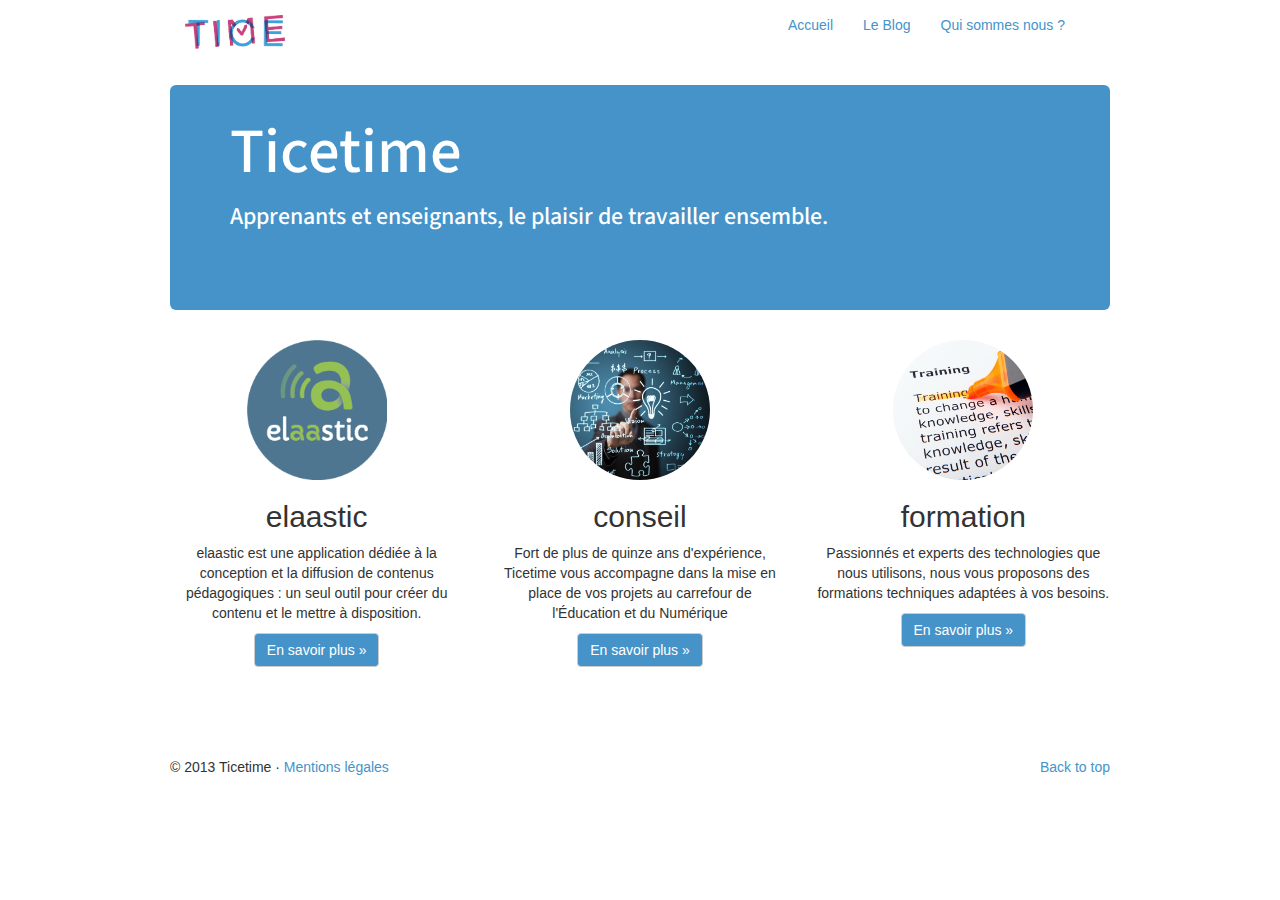
<file: index.html>
<!DOCTYPE html>
<html lang="en">
<head>
    <link href='http://fonts.googleapis.com/css?family=Source+Sans+Pro'
          rel='stylesheet'>
    <meta charset="utf-8">
    <meta name="viewport" content="width=device-width, initial-scale=1.0">
    <meta name="description" content="">
    <meta name="author" content="">
    <link rel="shortcut icon" href="img/favicon.ico">

    <title>Ticetime</title>

    <!-- Bootstrap core CSS -->


    <link href="css/bootstrap.css" rel="stylesheet">
    <link href="css/ticetime.css" rel="stylesheet">

    <!-- HTML5 shim and Respond.js IE8 support of HTML5 elements and media queries -->
    <!--[if lt IE 9]>
    <script src="assets/js/html5shiv.js"></script>
    <script src="assets/js/respond.min.js"></script>
    <![endif]-->

</head>
<!-- NAVBAR
================================================== -->
<body>
<div class="navbar-wrapper">
    <div class="container">

        <div class="navbar navbar-static-top">
            <div class="container">
                <div class="navbar-header">
                    <button type="button" class="navbar-toggle"
                            data-toggle="collapse"
                            data-target=".navbar-collapse">
                        <span class="icon-bar"></span>
                        <span class="icon-bar"></span>
                        <span class="icon-bar"></span>
                    </button>
                    <a class="navbar-brand" href="#"><img
                            src="img/TiceTime_logo_Q.png" width="100"></a>
                </div>
                <div class="navbar-collapse collapse pull-right">
                    <ul class="nav navbar-nav">
                        <li class="active"><a href="index.html">Accueil</a></li>
                        <li><a href="http://www.ticetime.com">Le
                            Blog</a></li>
                        <li><a href="qui.html">Qui sommes nous
                            ?</a></li>
                    </ul>
                </div>
            </div>
        </div>

    </div>
</div>


<!-- Marketing messaging and featurettes
================================================== -->
<!-- Wrap the rest of the page in another container to center all the content. -->
<div class="container">

    <div class="row row-offcanvas row-offcanvas-right">
        <div class="col-xs-12 col-sm-12">
            <div class="jumbotron">
                <h1>Ticetime</h1>

                <h3>Apprenants et enseignants, le plaisir de travailler
                    ensemble.</h3>
                <a href="https://twitter.com/ticetime" class="twitter-follow-button" data-show-count="false" data-lang="fr" data-size="large">Suivre @ticetime</a>
                <script>!function(d,s,id){var js,fjs=d.getElementsByTagName(s)[0],p=/^http:/.test(d.location)?'http':'https';if(!d.getElementById(id)){js=d.createElement(s);js.id=id;js.src=p+'://platform.twitter.com/widgets.js';fjs.parentNode.insertBefore(js,fjs);}}(document, 'script', 'twitter-wjs');</script>
            </div>
            <div class="row text-center">
                <div class="col-6 col-sm-6 col-lg-4">
                    <img src="img/Elaastic_pictoRVB.png" width="140"
                         alt="elaastic">

                    <h2>elaastic</h2>

                    <p>elaastic est une application dédiée à la conception et la
                        diffusion de contenus pédagogiques&nbsp;:&nbsp;un seul
                        outil pour
                        créer du contenu et le mettre à disposition.</p>

                    <p><a class="btn btn-default"
                          href="elaastic.html">En savoir
                        plus &raquo;</a></p>
                </div>
                <!--/span-->
                <div class="col-6 col-sm-6 col-lg-4">
                    <img class="img-circle" src="img/accomp_p1.jpg" width="140"
                         height="140"
                         alt="Conseil">

                    <h2>conseil</h2>

                    <p>Fort de plus de quinze ans d'expérience, Ticetime vous
                        accompagne dans la mise en place de vos projets au
                        carrefour de l'Éducation et du Numérique</p>

                    <p><a class="btn btn-default" href="conseil.html">En
                        savoir plus &raquo;</a></p>
                </div>
                <!--/span-->
                <div class="col-6 col-sm-6 col-lg-4">
                    <img class="img-circle" src="img/training_p1.jpg"
                         width="140" height="140" alt="Formation">

                    <h2>formation</h2>

                    <p>Passionnés et experts des technologies que nous
                        utilisons, nous vous proposons des
                        formations techniques adaptées à vos besoins.</p>

                    <p><a class="btn btn-default" href="formation.html">En
                        savoir plus &raquo;</a></p>
                </div>
                <!--/span-->
            </div>
            <!--/row-->
        </div>
        <!--/span-->
         <!--
        <div class="col-xs-6 col-sm-3 sidebar-offcanvas" id="sidebar">
            <div>
                <a class="twitter-timeline" href="https://twitter.com/ticetime"
                   data-widget-id="378055047805804545" width="200" height="500">Tweets
                    de @ticetime</a>
                <script>!function (d, s, id) {
                    var js, fjs = d.getElementsByTagName(s)[0], p = /^http:/.test(d.location) ? 'http' : 'https';
                    if (!d.getElementById(id)) {
                        js = d.createElement(s);
                        js.id = id;
                        js.src = p + "://platform.twitter.com/widgets.js";
                        fjs.parentNode.insertBefore(js, fjs);
                    }
                }(document, "script", "twitter-wjs");</script>

            </div>

        </div>   -->
        <!--/span-->
    </div>
    <!--/row-->
    <!-- /.row -->


    <!-- FOOTER -->
    <footer>
        <p class="pull-right"><a href="#">Back to top</a></p>

        <p>&copy; 2013 Ticetime &middot; <a href="mentions.html">Mentions
            légales</a></p>
    </footer>

</div>
<!-- /.container -->


<!-- Bootstrap core JavaScript
================================================== -->
<!-- Placed at the end of the document so the pages load faster -->
<script src="assets/js/jquery.js"></script>
<script src="js/bootstrap.min.js"></script>
<script src="assets/js/holder.js"></script>
</body>
</html>
</file>
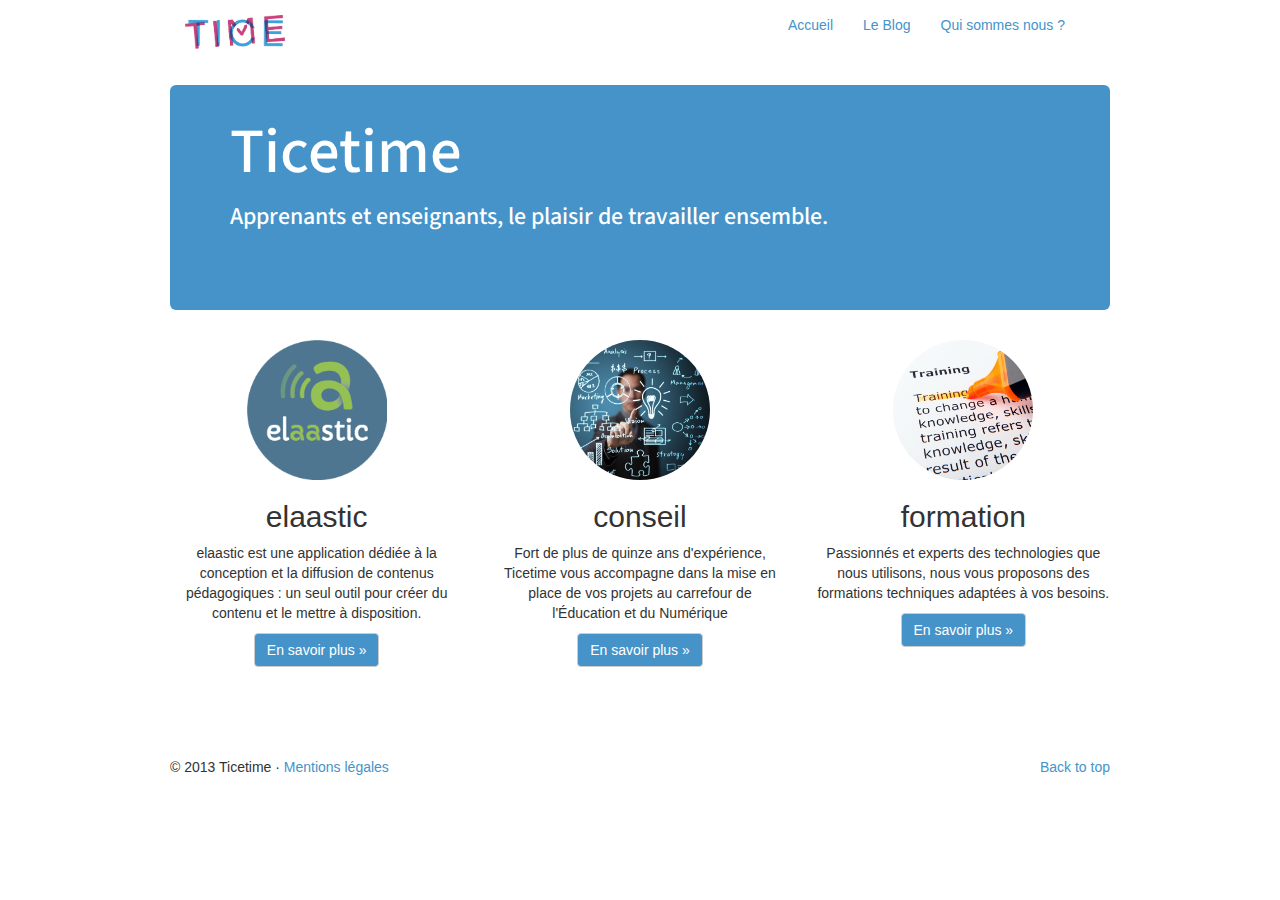
<file: htdocs/index.html>
<!DOCTYPE html>
<html lang="en">
<head>
    <link href='http://fonts.googleapis.com/css?family=Source+Sans+Pro'
          rel='stylesheet'>
    <meta charset="utf-8">
    <meta name="viewport" content="width=device-width, initial-scale=1.0">
    <meta name="description" content="">
    <meta name="author" content="">
    <link rel="shortcut icon" href="img/favicon.ico">

    <title>Ticetime</title>

    <!-- Bootstrap core CSS -->


    <link href="css/bootstrap.css" rel="stylesheet">
    <link href="css/ticetime.css" rel="stylesheet">

    <!-- HTML5 shim and Respond.js IE8 support of HTML5 elements and media queries -->
    <!--[if lt IE 9]>
    <script src="assets/js/html5shiv.js"></script>
    <script src="assets/js/respond.min.js"></script>
    <![endif]-->

</head>
<!-- NAVBAR
================================================== -->
<body>
<div class="navbar-wrapper">
    <div class="container">

        <div class="navbar navbar-static-top">
            <div class="container">
                <div class="navbar-header">
                    <button type="button" class="navbar-toggle"
                            data-toggle="collapse"
                            data-target=".navbar-collapse">
                        <span class="icon-bar"></span>
                        <span class="icon-bar"></span>
                        <span class="icon-bar"></span>
                    </button>
                    <a class="navbar-brand" href="#"><img
                            src="img/TiceTime_logo_Q.png" width="100"></a>
                </div>
                <div class="navbar-collapse collapse pull-right">
                    <ul class="nav navbar-nav">
                        <li class="active"><a href="index.html">Accueil</a></li>
                        <li><a href="http://blog.ticetime.com">Le
                            Blog</a></li>
                        <li><a href="qui.html">Qui sommes nous
                            ?</a></li>
                    </ul>
                </div>
            </div>
        </div>

    </div>
</div>


<!-- Marketing messaging and featurettes
================================================== -->
<!-- Wrap the rest of the page in another container to center all the content. -->
<div class="container">

    <div class="row row-offcanvas row-offcanvas-right">
        <div class="col-xs-12 col-sm-12">
            <div class="jumbotron">
                <h1>Ticetime</h1>

                <h3>Apprenants et enseignants, le plaisir de travailler
                    ensemble.</h3>
                <a href="https://twitter.com/ticetime" class="twitter-follow-button" data-show-count="false" data-lang="fr" data-size="large">Suivre @ticetime</a>
                <script>!function(d,s,id){var js,fjs=d.getElementsByTagName(s)[0],p=/^http:/.test(d.location)?'http':'https';if(!d.getElementById(id)){js=d.createElement(s);js.id=id;js.src=p+'://platform.twitter.com/widgets.js';fjs.parentNode.insertBefore(js,fjs);}}(document, 'script', 'twitter-wjs');</script>
            </div>
            <div class="row text-center">
                <div class="col-6 col-sm-6 col-lg-4">
                    <img src="img/Elaastic_pictoRVB.png" width="140"
                         alt="elaastic">

                    <h2>elaastic</h2>

                    <p>elaastic est une application dédiée à la conception et la
                        diffusion de contenus pédagogiques&nbsp;:&nbsp;un seul
                        outil pour
                        créer du contenu et le mettre à disposition.</p>

                    <p><a class="btn btn-default"
                          href="http://www.elaastic.com">En savoir
                        plus &raquo;</a></p>
                </div>
                <!--/span-->
                <div class="col-6 col-sm-6 col-lg-4">
                    <img class="img-circle" src="img/accomp_p1.jpg" width="140"
                         height="140"
                         alt="Conseil">

                    <h2>conseil</h2>

                    <p>Fort de plus de quinze ans d'expérience, Ticetime vous
                        accompagne dans la mise en place de vos projets au
                        carrefour de l'Éducation et du Numérique</p>

                    <p><a class="btn btn-default" href="conseil.html">En
                        savoir plus &raquo;</a></p>
                </div>
                <!--/span-->
                <div class="col-6 col-sm-6 col-lg-4">
                    <img class="img-circle" src="img/training_p1.jpg"
                         width="140" height="140" alt="Formation">

                    <h2>formation</h2>

                    <p>Passionnés et experts des technologies que nous
                        utilisons, nous vous proposons des
                        formations techniques adaptées à vos besoins.</p>

                    <p><a class="btn btn-default" href="formation.html">En
                        savoir plus &raquo;</a></p>
                </div>
                <!--/span-->
            </div>
            <!--/row-->
        </div>
        <!--/span-->
         <!--
        <div class="col-xs-6 col-sm-3 sidebar-offcanvas" id="sidebar">
            <div>
                <a class="twitter-timeline" href="https://twitter.com/ticetime"
                   data-widget-id="378055047805804545" width="200" height="500">Tweets
                    de @ticetime</a>
                <script>!function (d, s, id) {
                    var js, fjs = d.getElementsByTagName(s)[0], p = /^http:/.test(d.location) ? 'http' : 'https';
                    if (!d.getElementById(id)) {
                        js = d.createElement(s);
                        js.id = id;
                        js.src = p + "://platform.twitter.com/widgets.js";
                        fjs.parentNode.insertBefore(js, fjs);
                    }
                }(document, "script", "twitter-wjs");</script>

            </div>

        </div>   -->
        <!--/span-->
    </div>
    <!--/row-->
    <!-- /.row -->


    <!-- FOOTER -->
    <footer>
        <p class="pull-right"><a href="#">Back to top</a></p>

        <p>&copy; 2013 Ticetime &middot; <a href="mentions.html">Mentions
            légales</a></p>
    </footer>

</div>
<!-- /.container -->


<!-- Bootstrap core JavaScript
================================================== -->
<!-- Placed at the end of the document so the pages load faster -->
<script src="assets/js/jquery.js"></script>
<script src="js/bootstrap.min.js"></script>
<script src="assets/js/holder.js"></script>
<script>
  (function(i,s,o,g,r,a,m){i['GoogleAnalyticsObject']=r;i[r]=i[r]||function(){
  (i[r].q=i[r].q||[]).push(arguments)},i[r].l=1*new Date();a=s.createElement(o),
  m=s.getElementsByTagName(o)[0];a.async=1;a.src=g;m.parentNode.insertBefore(a,m)
  })(window,document,'script','//www.google-analytics.com/analytics.js','ga');

  ga('create', 'UA-44009737-1', 'ticetime.com');
  ga('send', 'pageview');

</script>
</body>
</html>
</file>
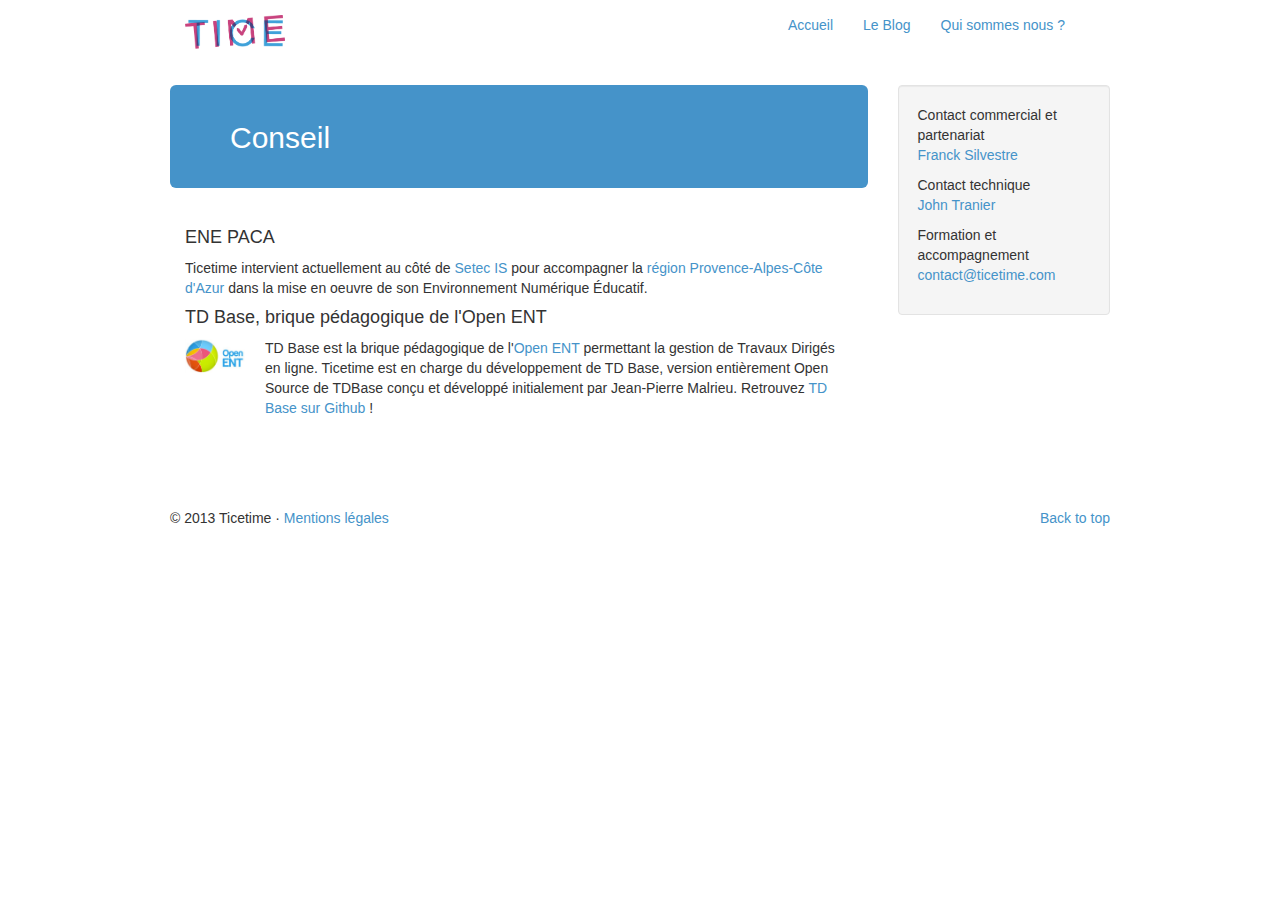
<file: conseil.html>
<!DOCTYPE html>
<html lang="en">
<head>
    <meta charset="utf-8">
    <meta name="viewport" content="width=device-width, initial-scale=1.0">
    <meta name="description" content="">
    <meta name="author" content="">
    <link rel="shortcut icon" href="img/favicon.ico">

    <title>Ticetime - Conseil</title>

    <!-- Bootstrap core CSS -->
    <link href="css/bootstrap.css" rel="stylesheet">
    <link href="css/ticetime.css" rel="stylesheet">

    <!-- HTML5 shim and Respond.js IE8 support of HTML5 elements and media queries -->
    <!--[if lt IE 9]>
    <script src="assets/js/html5shiv.js"></script>
    <script src="assets/js/respond.min.js"></script>
    <![endif]-->

</head>
<!-- NAVBAR
================================================== -->
<body>
<div class="navbar-wrapper">
    <div class="container">

        <div class="navbar navbar-static-top">
            <div class="container">
                <div class="navbar-header">
                    <button type="button" class="navbar-toggle"
                            data-toggle="collapse"
                            data-target=".navbar-collapse">
                        <span class="icon-bar"></span>
                        <span class="icon-bar"></span>
                        <span class="icon-bar"></span>
                    </button>
                    <a class="navbar-brand" href="index.html"><img
                            src="img/TiceTime_logo_Q.png" width="100"></a>
                </div>
                <div class="navbar-collapse collapse pull-right">
                    <ul class="nav navbar-nav">
                        <li><a href="index.html">Accueil</a></li>
                        <li><a href="http://www.ticetime.com">Le
                            Blog</a></li>
                        <li><a href="qui.html">Qui sommes nous
                            ?</a></li>
                    </ul>
                </div>
            </div>
        </div>

    </div>
</div>


<div class="container">
    <div class="row row-offcanvas row-offcanvas-right">
        <div class="col-xs-12 col-sm-9">
            <div class="jumbotron">
                <h2>Conseil</h2>
            </div>
            <div class="container">
                <h4>ENE PACA</h4>

                <p>
                    Ticetime intervient actuellement au côté de <a
                        href="http://www.is.setec.fr/"> Setec IS</a> pour
                    accompagner
                    la <a href="www.regionpaca.fr/"> région Provence-Alpes-Côte
                    d'Azur</a> dans la mise en oeuvre de
                    son Environnement Numérique Éducatif.
                </p>
                <h4>TD Base, brique pédagogique de l'Open ENT </h4>

                <div class="pull-left">
                    <img src="img/openent.png" width="60">
                </div>
                <p style="margin-left: 80px">
                    TD Base est la brique pédagogique de l'<a
                        href="http://lilie.iledefrance.fr/categories/view/open-ent">Open
                    ENT</a> permettant la gestion de Travaux Dirigés en ligne.
                    Ticetime est en charge du développement de TD Base, version
                    entièrement Open Source de TDBase conçu et développé
                    initialement par Jean-Pierre Malrieu.
                    Retrouvez <a
                        href="https://github.com/ticetime/eliot-tdbase">TD Base
                    sur Github</a> !
                </p></div>
            <!--/row-->
        </div>
        <!--/span-->

        <div class="col-xs-6 col-sm-3 sidebar-offcanvas" id="sidebar">
            <div class="well">
                <p>
                    Contact commercial et partenariat<br>
                    <a href="mailto:franck.silvestre@ticetime.com">Franck
                        Silvestre</a></p>

                <p> Contact technique</strong><br>
                    <a href="mailto:john.tranier@ticetime.com">John
                        Tranier</a></p>

                <p>Formation et accompagnement</strong><br><a
                        href="mailto:contact@ticetime.com">contact@ticetime.com</a>
                </p>

            </div>
            <!--/.well -->
        </div>
        <!--/span-->
    </div>


    <!-- FOOTER -->
    <footer>
        <p class="pull-right"><a href="#">Back to top</a></p>

        <p>&copy; 2013 Ticetime &middot; <a href="#">Mentions légales</a>
        </p>
    </footer>

</div>
<!-- /.container -->


<!-- Bootstrap core JavaScript
================================================== -->
<!-- Placed at the end of the document so the pages load faster -->
<script src="assets/js/jquery.js"></script>
<script src="js/bootstrap.min.js"></script>
<script src="assets/js/holder.js"></script>
</body>
</html>
</file>
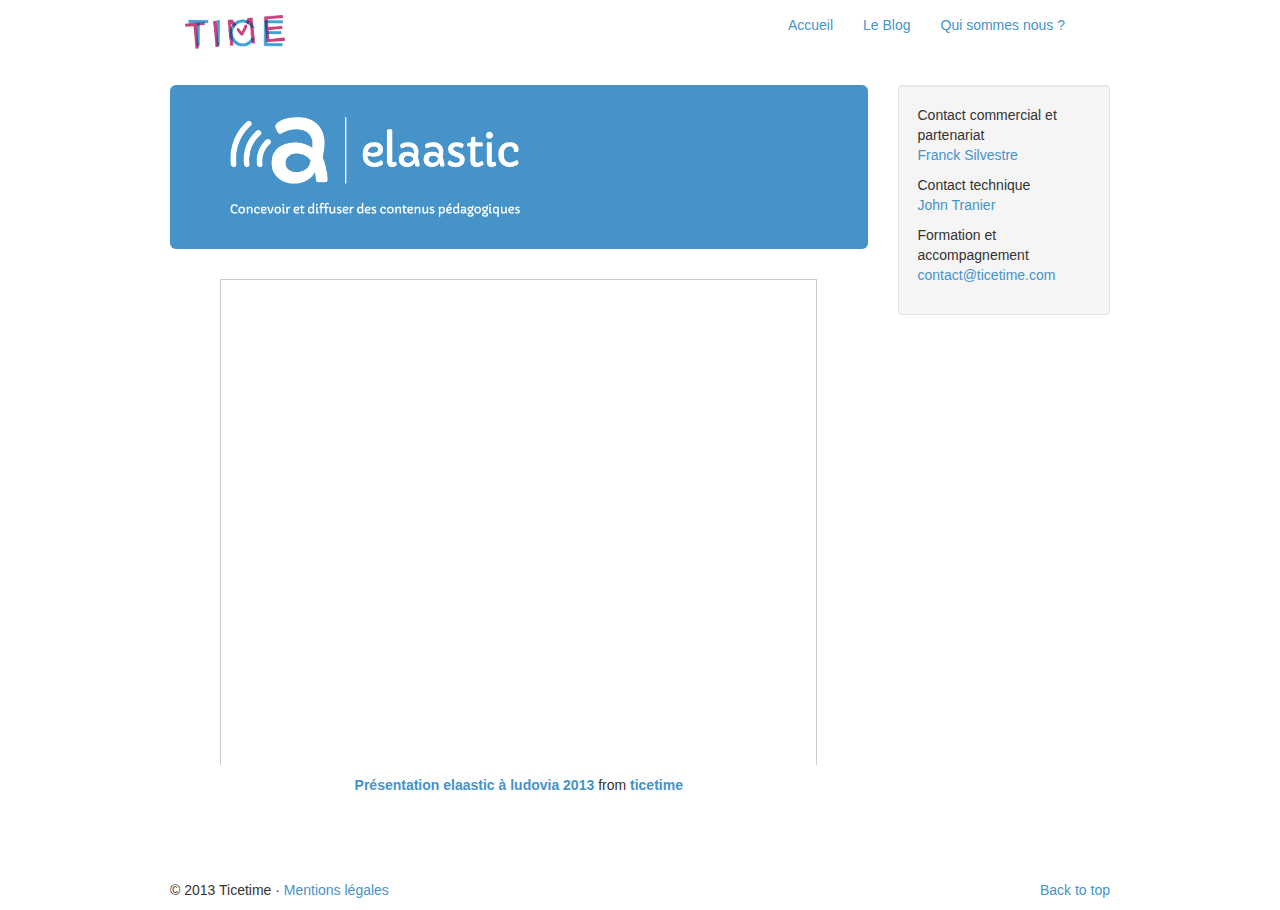
<file: elaastic.html>
<!DOCTYPE html>
<html lang="en">
<head>
    <meta charset="utf-8">
    <meta name="viewport" content="width=device-width, initial-scale=1.0">
    <meta name="description" content="">
    <meta name="author" content="">
    <link rel="shortcut icon" href="img/favicon.ico">

    <title>Ticetime - elaastic</title>

    <!-- Bootstrap core CSS -->
    <link href="css/bootstrap.css" rel="stylesheet">
    <link href="css/ticetime.css" rel="stylesheet">

    <!-- HTML5 shim and Respond.js IE8 support of HTML5 elements and media queries -->
    <!--[if lt IE 9]>
    <script src="assets/js/html5shiv.js"></script>
    <script src="assets/js/respond.min.js"></script>
    <![endif]-->

</head>
<!-- NAVBAR
================================================== -->
<body>
<div class="navbar-wrapper">
    <div class="container">

        <div class="navbar navbar-static-top">
            <div class="container">
                <div class="navbar-header">
                    <button type="button" class="navbar-toggle"
                            data-toggle="collapse"
                            data-target=".navbar-collapse">
                        <span class="icon-bar"></span>
                        <span class="icon-bar"></span>
                        <span class="icon-bar"></span>
                    </button>
                    <a class="navbar-brand" href="index.html"><img
                            src="img/TiceTime_logo_Q.png" width="100"></a>
                </div>
                <div class="navbar-collapse collapse pull-right">
                    <ul class="nav navbar-nav">
                        <li><a href="index.html">Accueil</a></li>
                        <li><a href="http://www.ticetime.com">Le
                            Blog</a></li>
                        <li><a href="qui.html">Qui sommes nous
                            ?</a></li>
                    </ul>
                </div>
            </div>
        </div>

    </div>
</div>


<div class="container">
    <div class="row row-offcanvas row-offcanvas-right">
        <div class="col-xs-12 col-sm-9">
            <div class="jumbotron"
                 style="padding-bottom: 32px;padding-top: 32px">
                <img src="img/elaastic_logoBline.png" height="100">
            </div>
            <div class="text-center">
                <iframe src="http://www.slideshare.net/slideshow/embed_code/26032043"
                        width="597" height="486" frameborder="0" marginwidth="0"
                        marginheight="0" scrolling="no"
                        style="border:1px solid #CCC;border-width:1px 1px 0;margin-bottom:5px"
                        allowfullscreen webkitallowfullscreen
                        mozallowfullscreen></iframe>
                <div style="margin-bottom:5px"><strong> <a
                        href="https://fr.slideshare.net/ticetime/prsentation-elaastic"
                        title="Présentation elaastic à ludovia 2013"
                        target="_blank">Présentation elaastic à ludovia 2013</a>
                </strong> from <strong><a
                        href="http://www.slideshare.net/ticetime"
                        target="_blank">ticetime</a></strong></div>
            </div>
            <!--/row-->
        </div>
        <!--/span-->

        <div class="col-xs-6 col-sm-3 sidebar-offcanvas" id="sidebar">
            <div class="well">
                <p>
                    Contact commercial et partenariat<br>
                    <a href="mailto:franck.silvestre@ticetime.com">Franck
                        Silvestre</a></p>

                <p> Contact technique</strong><br>
                    <a href="mailto:john.tranier@ticetime.com">John
                        Tranier</a></p>

                <p>Formation et accompagnement</strong><br><a
                        href="mailto:contact@ticetime.com">contact@ticetime.com</a>
                </p>

            </div>
            <!--/.well -->
        </div>
        <!--/span-->
    </div>

    <!-- FOOTER -->
    <footer>
        <p class="pull-right"><a href="#">Back to top</a></p>

        <p>&copy; 2013 Ticetime &middot; <a href="#">Mentions légales</a>
        </p>
    </footer>

</div>
<!-- /.container -->


<!-- Bootstrap core JavaScript
================================================== -->
<!-- Placed at the end of the document so the pages load faster -->
<script src="assets/js/jquery.js"></script>
<script src="js/bootstrap.min.js"></script>
<script src="assets/js/holder.js"></script>
</body>
</html>
</file>
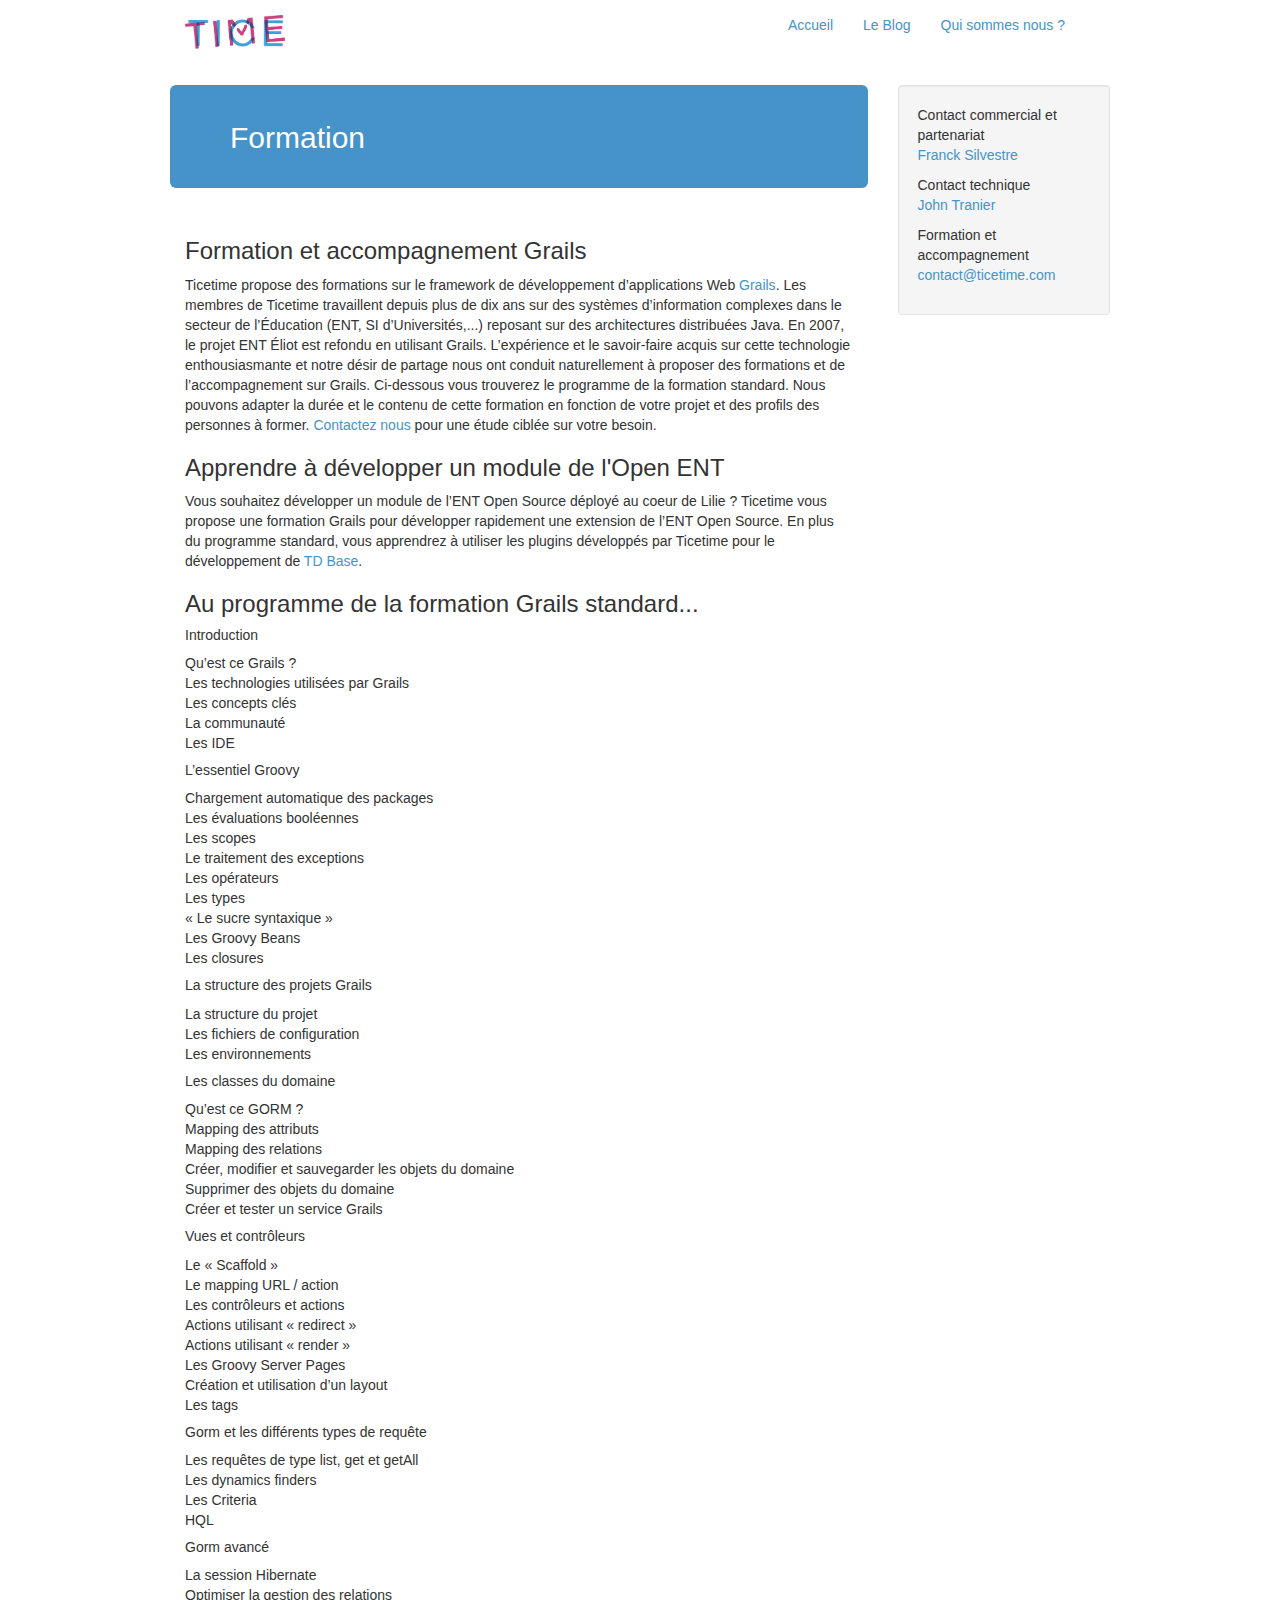
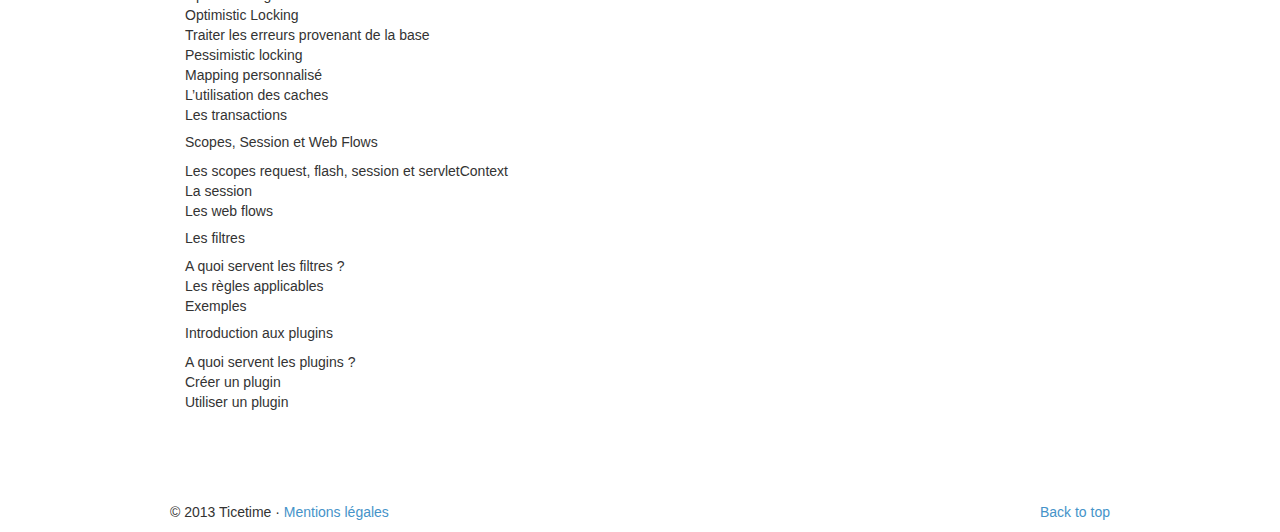
<file: formation.html>
<!DOCTYPE html>
<html lang="en">
<head>
    <meta charset="utf-8">
    <meta name="viewport" content="width=device-width, initial-scale=1.0">
    <meta name="description" content="">
    <meta name="author" content="">
    <link rel="shortcut icon" href="img/favicon.ico">

    <title>Ticetime - Formation</title>

    <!-- Bootstrap core CSS -->
    <link href="css/bootstrap.css" rel="stylesheet">
    <link href="css/ticetime.css" rel="stylesheet">

    <!-- HTML5 shim and Respond.js IE8 support of HTML5 elements and media queries -->
    <!--[if lt IE 9]>
    <script src="assets/js/html5shiv.js"></script>
    <script src="assets/js/respond.min.js"></script>
    <![endif]-->

</head>
<!-- NAVBAR
================================================== -->
<body>
<div class="navbar-wrapper">
    <div class="container">

        <div class="navbar navbar-static-top">
            <div class="container">
                <div class="navbar-header">
                    <button type="button" class="navbar-toggle"
                            data-toggle="collapse"
                            data-target=".navbar-collapse">
                        <span class="icon-bar"></span>
                        <span class="icon-bar"></span>
                        <span class="icon-bar"></span>
                    </button>
                    <a class="navbar-brand" href="index.html"><img
                            src="img/TiceTime_logo_Q.png" width="100"></a>
                </div>
                <div class="navbar-collapse collapse pull-right">
                    <ul class="nav navbar-nav">
                        <li><a href="index.html">Accueil</a></li>
                        <li><a href="http://www.ticetime.com">Le
                            Blog</a></li>
                        <li><a href="qui.html">Qui sommes nous
                            ?</a></li>
                    </ul>
                </div>
            </div>
        </div>

    </div>
</div>


<div class="container">
    <div class="row row-offcanvas row-offcanvas-right">
        <div class="col-xs-12 col-sm-9">
            <div class="jumbotron">
                <h2>Formation</h2>
            </div>
            <div class="container">
                <h3>Formation et accompagnement Grails</h3>

                <p>
                    Ticetime propose des formations sur le framework de
                    développement
                    d’applications Web <a
                        href="http://www.grails.org">Grails</a>.
                    Les membres de Ticetime travaillent depuis plus de dix ans
                    sur des
                    systèmes d’information complexes dans le secteur de
                    l’Éducation (ENT, SI
                    d’Universités,...) reposant sur des architectures
                    distribuées Java.
                    En 2007, le projet ENT Éliot est refondu en utilisant
                    Grails.
                    L’expérience et le savoir-faire acquis sur cette technologie
                    enthousiasmante et notre désir de partage nous ont conduit
                    naturellement
                    à proposer des formations et de l’accompagnement sur Grails.
                    Ci-dessous vous trouverez le programme de la formation
                    standard. Nous
                    pouvons adapter la durée et le contenu de cette formation en
                    fonction de
                    votre projet et des profils des personnes à former.
                    <a href="qui.html#contact">Contactez nous</a> pour une étude
                    ciblée sur votre besoin.
                </p>

                <h3>Apprendre à développer un module de l'Open ENT</h3>

                <p>
                    Vous souhaitez développer un module de l’ENT Open Source
                    déployé au
                    coeur de Lilie ?
                    Ticetime vous propose une formation Grails pour développer
                    rapidement
                    une extension de l’ENT Open Source.
                    En plus du programme standard, vous apprendrez à utiliser
                    les plugins
                    développés par Ticetime pour le développement de <a
                        href="https://github.com/ticetime/eliot-tdbase">TD
                    Base</a>.
                </p>

                <h3>Au programme de la formation Grails standard...</h3>

                <h5>Introduction</h5>

                <p>
                    Qu’est ce Grails ?<br>
                    Les technologies utilisées par Grails<br>
                    Les concepts clés <br>
                    La communauté<br>
                    Les IDE<br>
                </p>

                <h5>L’essentiel Groovy</h5>

                <p>
                    Chargement automatique des packages<br>
                    Les évaluations booléennes<br>
                    Les scopes<br>
                    Le traitement des exceptions<br>
                    Les opérateurs<br>
                    Les types<br>
                    « Le sucre syntaxique »<br>
                    Les Groovy Beans<br>
                    Les closures<br>
                </p>

                <h5>La structure des projets Grails</h5>

                <p>
                    La structure du projet<br>
                    Les fichiers de configuration<br>
                    Les environnements<br>
                </p>

                <h5>Les classes du domaine</h5>

                <p>
                    Qu’est ce GORM ?<br>
                    Mapping des attributs<br>
                    Mapping des relations<br>
                    Créer, modifier et sauvegarder les objets du domaine<br>
                    Supprimer des objets du domaine<br>
                    Créer et tester un service Grails<br>
                </p>

                <h5>Vues et contrôleurs</h5>

                <p>
                    Le « Scaffold »<br>
                    Le mapping URL / action<br>
                    Les contrôleurs et actions<br>
                    Actions utilisant « redirect »<br>
                    Actions utilisant « render »<br>
                    Les Groovy Server Pages<br>
                    Création et utilisation d’un layout<br>
                    Les tags<br>
                </p>

                <h5>Gorm et les différents types de requête</h5>

                <p>
                    Les requêtes de type list, get et getAll<br>
                    Les dynamics finders<br>
                    Les Criteria<br>
                    HQL<br>
                </p>

                <h5>Gorm avancé</h5>

                <p>
                    La session Hibernate<br>
                    Optimiser la gestion des relations<br>
                    Optimistic Locking<br>
                    Traiter les erreurs provenant de la base<br>
                    Pessimistic locking<br>
                    Mapping personnalisé<br>
                    L’utilisation des caches<br>
                    Les transactions<br>
                </p>

                <h5>Scopes, Session et Web Flows</h5>

                <p>
                    Les scopes request, flash, session et servletContext<br>
                    La session<br>
                    Les web flows<br>
                </p>

                <h5>Les filtres</h5>

                <p>
                    A quoi servent les filtres ?<br>
                    Les règles applicables<br>
                    Exemples<br>
                </p>

                <h5>Introduction aux plugins</h5>

                <p>
                    A quoi servent les plugins ?<br>
                    Créer un plugin<br>
                    Utiliser un plugin<br>
                </p></div>
            <!--/row-->
        </div>
        <!--/span-->

        <div class="col-xs-6 col-sm-3 sidebar-offcanvas" id="sidebar">
                    <div class="well">
                        <p>
                            Contact commercial et partenariat<br>
                            <a href="mailto:franck.silvestre@ticetime.com">Franck
                                Silvestre</a></p>

                        <p> Contact technique</strong><br>
                            <a href="mailto:john.tranier@ticetime.com">John
                                Tranier</a></p>

                        <p>Formation et accompagnement</strong><br><a
                                href="mailto:contact@ticetime.com">contact@ticetime.com</a>
                        </p>

                    </div>
                    <!--/.well -->
                </div>
        <!--/span-->
    </div>


    <!-- FOOTER -->
    <footer>
        <p class="pull-right"><a href="#">Back to top</a></p>

        <p>&copy; 2013 Ticetime &middot; <a href="#">Mentions légales</a>
        </p>
    </footer>

</div>
<!-- /.container -->


<!-- Bootstrap core JavaScript
================================================== -->
<!-- Placed at the end of the document so the pages load faster -->
<script src="assets/js/jquery.js"></script>
<script src="js/bootstrap.min.js"></script>
<script src="assets/js/holder.js"></script>
</body>
</html>
</file>
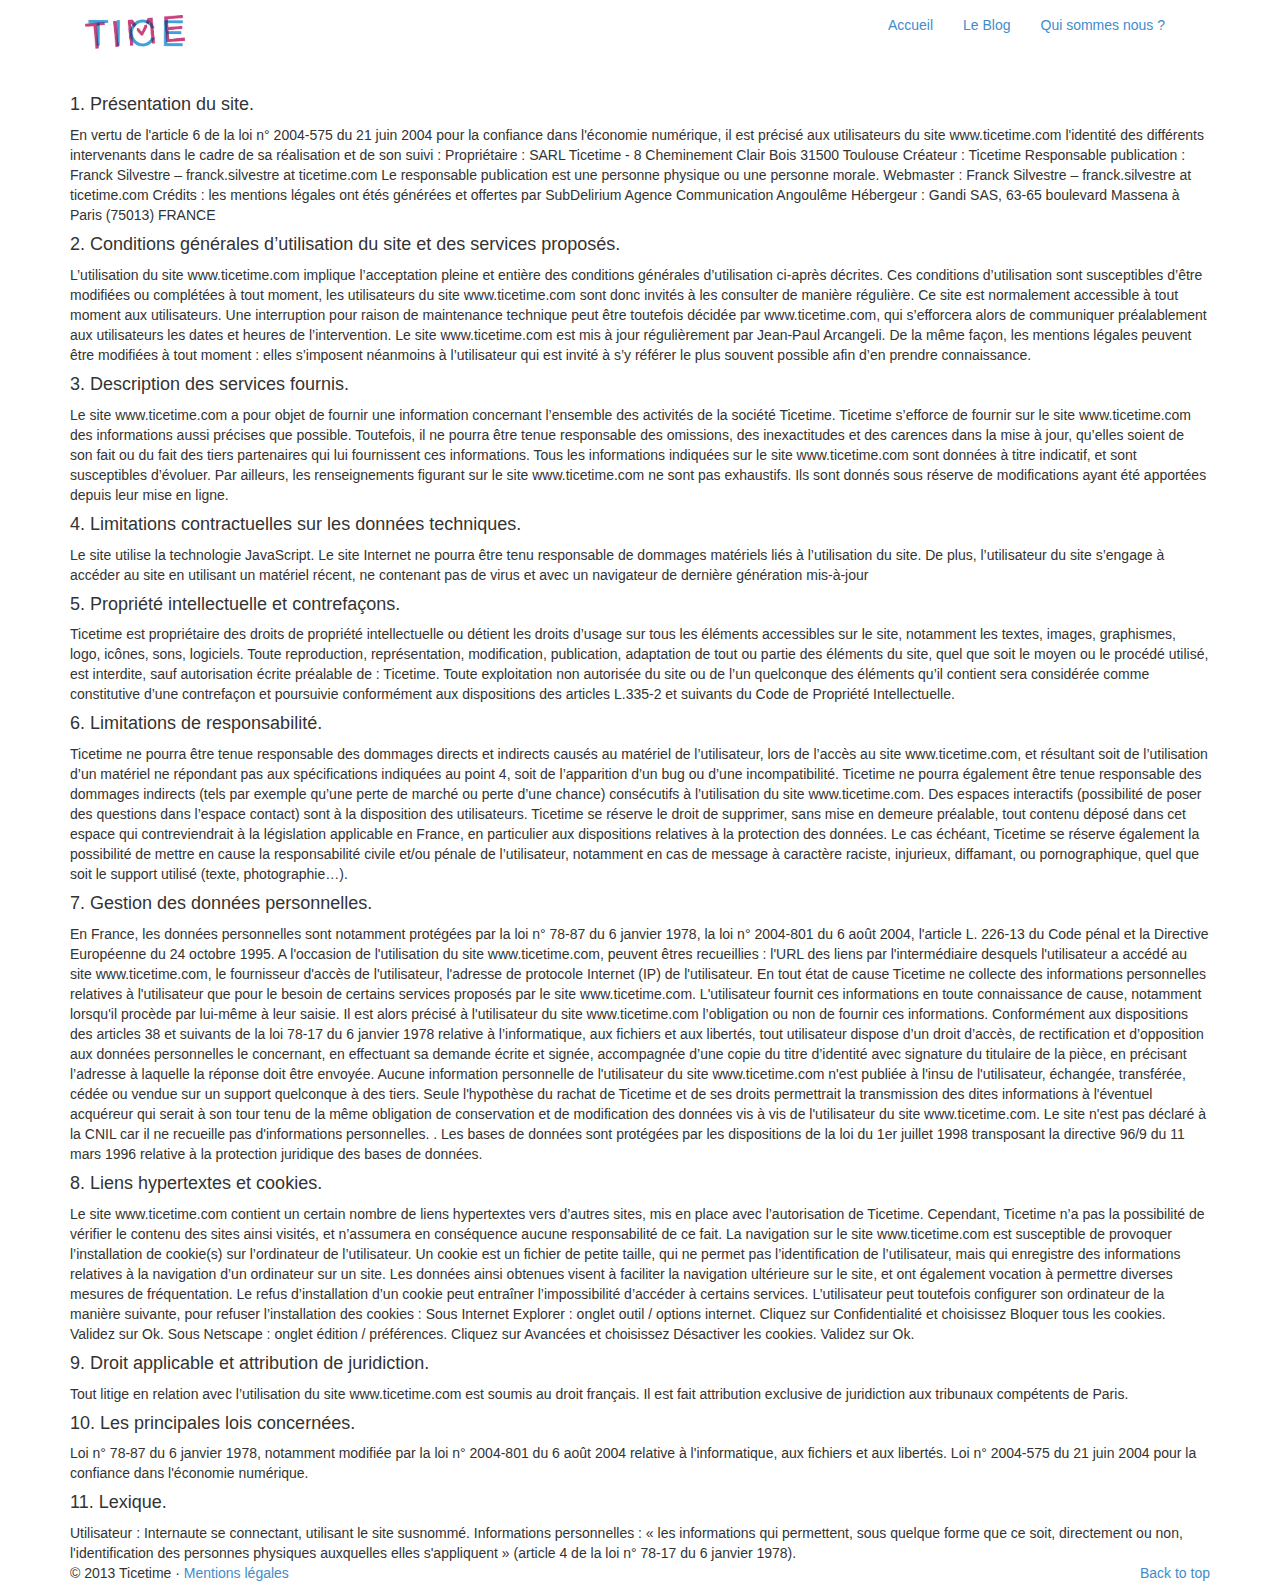
<file: mentions.html>
<!DOCTYPE html>
<html lang="en">
<head>
    <meta charset="utf-8">
    <meta name="viewport" content="width=device-width, initial-scale=1.0">
    <meta name="description" content="">
    <meta name="author" content="">
    <link rel="shortcut icon" href="img/favicon.ico">

    <title>Ticetime - Mentions légales</title>

    <!-- Bootstrap core CSS -->
    <link href="css/bootstrap.css" rel="stylesheet">

    <!-- HTML5 shim and Respond.js IE8 support of HTML5 elements and media queries -->
    <!--[if lt IE 9]>
    <script src="assets/js/html5shiv.js"></script>
    <script src="assets/js/respond.min.js"></script>
    <![endif]-->

</head>
<!-- NAVBAR
================================================== -->
<body>
<div class="navbar-wrapper">
    <div class="container">

        <div class="navbar navbar-static-top">
            <div class="container">
                <div class="navbar-header">
                    <button type="button" class="navbar-toggle"
                            data-toggle="collapse"
                            data-target=".navbar-collapse">
                        <span class="icon-bar"></span>
                        <span class="icon-bar"></span>
                        <span class="icon-bar"></span>
                    </button>
                    <a class="navbar-brand" href="index.html"><img src="img/TiceTime_logo_Q.png" width="100"></a>
                </div>
                <div class="navbar-collapse collapse pull-right">
                    <ul class="nav navbar-nav">
                        <li><a href="index.html">Accueil</a></li>
                        <li><a href="http://www.ticetime.com">Le
                            Blog</a></li>
                        <li><a href="qui.html">Qui sommes nous
                            ?</a></li>
                    </ul>
                </div>
            </div>
        </div>

    </div>
</div>


<div class="container ">

    <h4>1. Présentation du site.</h4>

    En vertu de l'article 6 de la loi n° 2004-575 du 21 juin 2004 pour la
    confiance dans l'économie numérique, il est précisé aux utilisateurs du site
    www.ticetime.com l'identité des différents intervenants dans le cadre de sa
    réalisation et de son suivi :

    Propriétaire : SARL Ticetime - 8 Cheminement Clair Bois 31500 Toulouse
    Créateur : Ticetime
    Responsable publication : Franck Silvestre – franck.silvestre at
    ticetime.com
    Le responsable publication est une personne physique ou une personne morale.
    Webmaster : Franck Silvestre – franck.silvestre at ticetime.com
    Crédits : les mentions légales ont étés générées et offertes par SubDelirium
    Agence Communication Angoulême
    Hébergeur : Gandi SAS, 63-65 boulevard Massena à Paris (75013) FRANCE

    <h4>2. Conditions générales d’utilisation du site et des services
        proposés.</h4>

    L’utilisation du site www.ticetime.com implique l’acceptation pleine et
    entière des conditions générales d’utilisation ci-après décrites. Ces
    conditions d’utilisation sont susceptibles d’être modifiées ou complétées à
    tout moment, les utilisateurs du site www.ticetime.com sont donc invités à
    les consulter de manière régulière.

    Ce site est normalement accessible à tout moment aux utilisateurs. Une
    interruption pour raison de maintenance technique peut être toutefois
    décidée par www.ticetime.com, qui s’efforcera alors de communiquer
    préalablement aux utilisateurs les dates et heures de l’intervention.

    Le site www.ticetime.com est mis à jour régulièrement par Jean-Paul
    Arcangeli. De la même façon, les mentions légales peuvent être modifiées à
    tout moment : elles s’imposent néanmoins à l’utilisateur qui est invité à
    s’y référer le plus souvent possible afin d’en prendre connaissance.

    <h4>3. Description des services fournis.</h4>

        Le site www.ticetime.com a pour objet de fournir une information
        concernant l’ensemble des activités de la société Ticetime.

        Ticetime s’efforce de fournir sur le site www.ticetime.com des
        informations aussi précises que possible. Toutefois, il ne pourra être
        tenue responsable des omissions, des inexactitudes et des carences dans
        la mise à jour, qu’elles soient de son fait ou du fait des tiers
        partenaires qui lui fournissent ces informations.

        Tous les informations indiquées sur le site www.ticetime.com sont
        données à titre indicatif, et sont susceptibles d’évoluer. Par ailleurs,
        les renseignements figurant sur le site www.ticetime.com ne sont pas
        exhaustifs. Ils sont donnés sous réserve de modifications ayant été
        apportées depuis leur mise en ligne.

        <h4>4. Limitations contractuelles sur les données techniques.</h4>

        Le site utilise la technologie JavaScript.

        Le site Internet ne pourra être tenu responsable de dommages matériels
        liés à l’utilisation du site. De plus, l’utilisateur du site s’engage à
        accéder au site en utilisant un matériel récent, ne contenant pas de
        virus et avec un navigateur de dernière génération mis-à-jour

        <h4>5. Propriété intellectuelle et contrefaçons.</h4>

        Ticetime est propriétaire des droits de propriété intellectuelle ou
        détient les droits d’usage sur tous les éléments accessibles sur le
        site, notamment les textes, images, graphismes, logo, icônes, sons,
        logiciels.

        Toute reproduction, représentation, modification, publication,
        adaptation de tout ou partie des éléments du site, quel que soit le
        moyen ou le procédé utilisé, est interdite, sauf autorisation écrite
        préalable de : Ticetime.

        Toute exploitation non autorisée du site ou de l’un quelconque des
        éléments qu’il contient sera considérée comme constitutive d’une
        contrefaçon et poursuivie conformément aux dispositions des articles
        L.335-2 et suivants du Code de Propriété Intellectuelle.

        <h4>6. Limitations de responsabilité.</h4>

        Ticetime ne pourra être tenue responsable des dommages directs et
        indirects causés au matériel de l’utilisateur, lors de l’accès au site
        www.ticetime.com, et résultant soit de l’utilisation d’un matériel ne
        répondant pas aux spécifications indiquées au point 4, soit de
        l’apparition d’un bug ou d’une incompatibilité.

        Ticetime ne pourra également être tenue responsable des dommages
        indirects (tels par exemple qu’une perte de marché ou perte d’une
        chance) consécutifs à l’utilisation du site www.ticetime.com.

        Des espaces interactifs (possibilité de poser des questions dans
        l’espace contact) sont à la disposition des utilisateurs. Ticetime se
        réserve le droit de supprimer, sans mise en demeure préalable, tout
        contenu déposé dans cet espace qui contreviendrait à la législation
        applicable en France, en particulier aux dispositions relatives à la
        protection des données. Le cas échéant, Ticetime se réserve également la
        possibilité de mettre en cause la responsabilité civile et/ou pénale de
        l’utilisateur, notamment en cas de message à caractère raciste,
        injurieux, diffamant, ou pornographique, quel que soit le support
        utilisé (texte, photographie…).

        <h4>7. Gestion des données personnelles.</h4>

        En France, les données personnelles sont notamment protégées par la loi
        n° 78-87 du 6 janvier 1978, la loi n° 2004-801 du 6 août 2004, l'article
        L. 226-13 du Code pénal et la Directive Européenne du 24 octobre 1995.

        A l'occasion de l'utilisation du site www.ticetime.com, peuvent êtres
        recueillies : l'URL des liens par l'intermédiaire desquels l'utilisateur
        a accédé au site www.ticetime.com, le fournisseur d'accès de
        l'utilisateur, l'adresse de protocole Internet (IP) de l'utilisateur.

        En tout état de cause Ticetime ne collecte des informations personnelles
        relatives à l'utilisateur que pour le besoin de certains services
        proposés par le site www.ticetime.com. L'utilisateur fournit ces
        informations en toute connaissance de cause, notamment lorsqu'il procède
        par lui-même à leur saisie. Il est alors précisé à l'utilisateur du site
        www.ticetime.com l’obligation ou non de fournir ces informations.

        Conformément aux dispositions des articles 38 et suivants de la loi
        78-17 du 6 janvier 1978 relative à l’informatique, aux fichiers et aux
        libertés, tout utilisateur dispose d’un droit d’accès, de rectification
        et d’opposition aux données personnelles le concernant, en effectuant sa
        demande écrite et signée, accompagnée d’une copie du titre d’identité
        avec signature du titulaire de la pièce, en précisant l’adresse à
        laquelle la réponse doit être envoyée.

        Aucune information personnelle de l'utilisateur du site www.ticetime.com
        n'est publiée à l'insu de l'utilisateur, échangée, transférée, cédée ou
        vendue sur un support quelconque à des tiers. Seule l'hypothèse du
        rachat de Ticetime et de ses droits permettrait la transmission des
        dites informations à l'éventuel acquéreur qui serait à son tour tenu de
        la même obligation de conservation et de modification des données vis à
        vis de l'utilisateur du site www.ticetime.com.

        Le site n'est pas déclaré à la CNIL car il ne recueille pas
        d'informations personnelles. .

        Les bases de données sont protégées par les dispositions de la loi du
        1er juillet 1998 transposant la directive 96/9 du 11 mars 1996 relative
        à la protection juridique des bases de données.

        <h4>8. Liens hypertextes et cookies.</h4>

        Le site www.ticetime.com contient un certain nombre de liens hypertextes
        vers d’autres sites, mis en place avec l’autorisation de Ticetime.
        Cependant, Ticetime n’a pas la possibilité de vérifier le contenu des
        sites ainsi visités, et n’assumera en conséquence aucune responsabilité
        de ce fait.

        La navigation sur le site www.ticetime.com est susceptible de provoquer
        l’installation de cookie(s) sur l’ordinateur de l’utilisateur. Un cookie
        est un fichier de petite taille, qui ne permet pas l’identification de
        l’utilisateur, mais qui enregistre des informations relatives à la
        navigation d’un ordinateur sur un site. Les données ainsi obtenues
        visent à faciliter la navigation ultérieure sur le site, et ont
        également vocation à permettre diverses mesures de fréquentation.

        Le refus d’installation d’un cookie peut entraîner l’impossibilité
        d’accéder à certains services. L’utilisateur peut toutefois configurer
        son ordinateur de la manière suivante, pour refuser l’installation des
        cookies :
        Sous Internet Explorer : onglet outil / options internet. Cliquez sur
        Confidentialité et choisissez Bloquer tous les cookies. Validez sur Ok.
        Sous Netscape : onglet édition / préférences. Cliquez sur Avancées et
        choisissez Désactiver les cookies. Validez sur Ok.

        <h4>9. Droit applicable et attribution de juridiction.</h4>

        Tout litige en relation avec l’utilisation du site www.ticetime.com est
        soumis au droit français. Il est fait attribution exclusive de
        juridiction aux tribunaux compétents de Paris.

        <h4>10. Les principales lois concernées.</h4>

        Loi n° 78-87 du 6 janvier 1978, notamment modifiée par la loi n°
        2004-801 du 6 août 2004 relative à l'informatique, aux fichiers et aux
        libertés.

        Loi n° 2004-575 du 21 juin 2004 pour la confiance dans l'économie
        numérique.

        <h4>11. Lexique.</h4>

        Utilisateur : Internaute se connectant, utilisant le site susnommé.

        Informations personnelles : « les informations qui permettent, sous
        quelque forme que ce soit, directement ou non, l'identification des
        personnes physiques auxquelles elles s'appliquent » (article 4 de la loi
        n° 78-17 du 6 janvier 1978).


        <!-- FOOTER -->
        <footer>
            <p class="pull-right"><a href="#">Back to top</a></p>

            <p>&copy; 2013 Ticetime &middot; <a href="#">Mentions légales</a>
            </p>
        </footer>

</div>
<!-- /.container -->


<!-- Bootstrap core JavaScript
================================================== -->
<!-- Placed at the end of the document so the pages load faster -->
<script src="assets/js/jquery.js"></script>
<script src="js/bootstrap.min.js"></script>
<script src="assets/js/holder.js"></script>
</body>
</html>
</file>
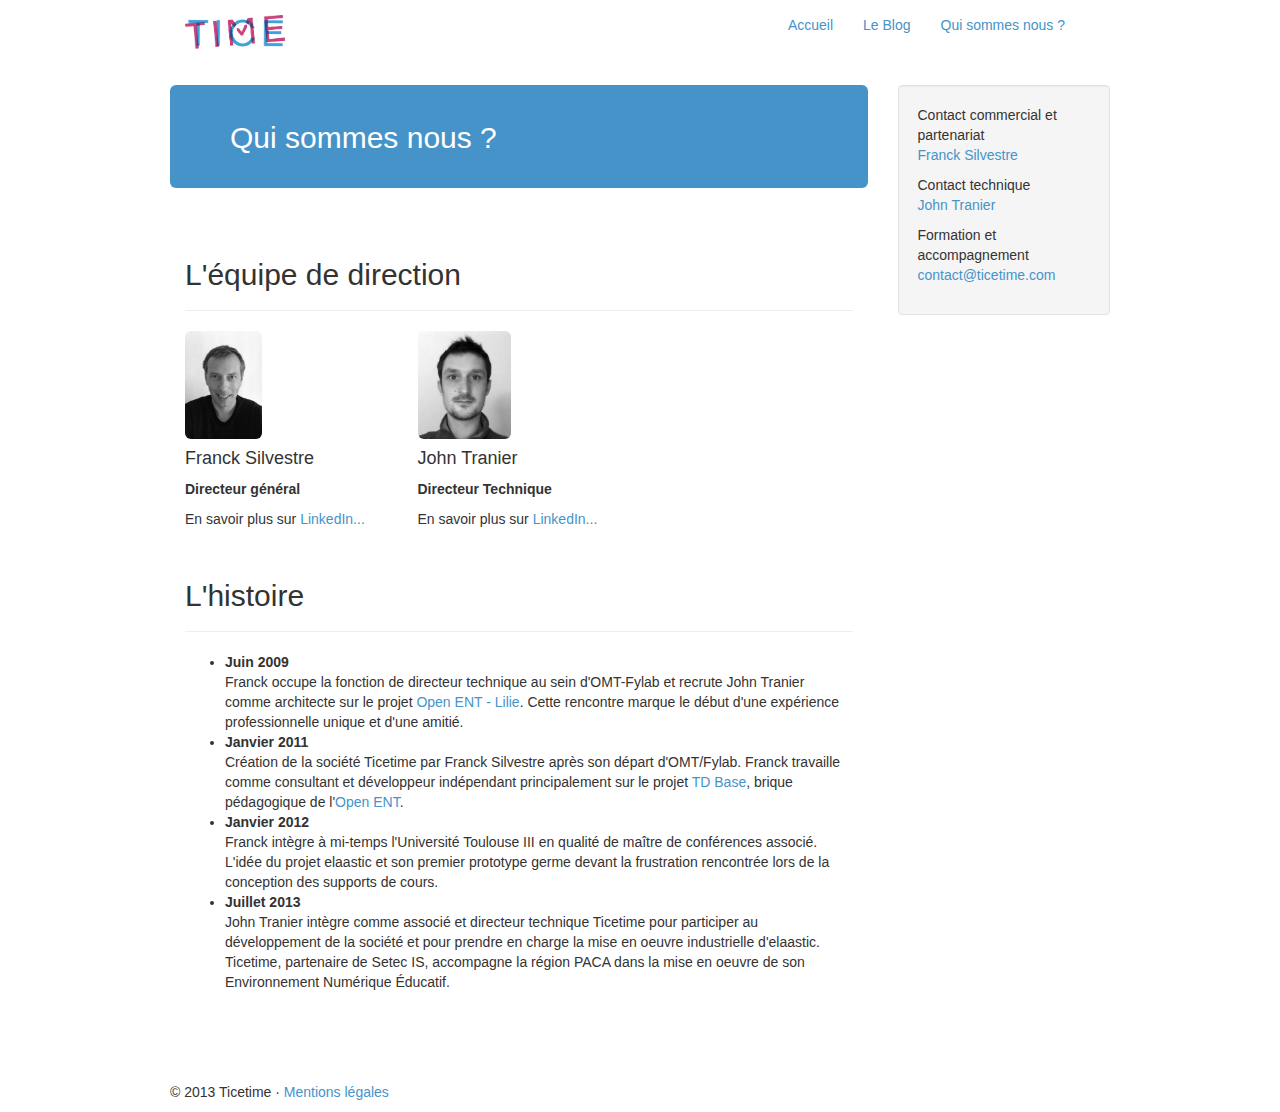
<file: qui.html>
<!DOCTYPE html>
<html lang="en">
<head>
    <meta charset="utf-8">
    <meta name="viewport" content="width=device-width, initial-scale=1.0">
    <meta name="description" content="">
    <meta name="author" content="">
    <link rel="shortcut icon" href="img/favicon.ico">

    <title>Ticetime - Qui sommes nous ?</title>

    <!-- Bootstrap core CSS -->
    <link href="css/bootstrap.css" rel="stylesheet">
    <link href="css/ticetime.css" rel="stylesheet">

    <!-- HTML5 shim and Respond.js IE8 support of HTML5 elements and media queries -->
    <!--[if lt IE 9]>
    <script src="assets/js/html5shiv.js"></script>
    <script src="assets/js/respond.min.js"></script>
    <![endif]-->

</head>
<!-- NAVBAR
================================================== -->
<body>
<div class="navbar-wrapper">
    <div class="container">
        <div class="navbar navbar-static-top">
            <div class="container">
                <div class="navbar-header">
                    <button type="button" class="navbar-toggle"
                            data-toggle="collapse"
                            data-target=".navbar-collapse">
                        <span class="icon-bar"></span>
                        <span class="icon-bar"></span>
                        <span class="icon-bar"></span>
                    </button>
                    <a class="navbar-brand" href="index.html"><img
                            src="img/TiceTime_logo_Q.png" width="100"></a>
                </div>
                <div class="navbar-collapse collapse pull-right">
                    <ul class="nav navbar-nav">
                        <li><a href="index.html">Accueil</a></li>
                        <li><a href="http://www.ticetime.com">Le
                            Blog</a></li>
                        <li class="active"><a href="qui.html">Qui sommes nous
                            ?</a></li>
                    </ul>
                </div>
            </div>
        </div>

    </div>
</div>


<!-- Marketing messaging and featurettes
================================================== -->
<!-- Wrap the rest of the page in another container to center all the content. -->
<div class="container">
    <div class="row row-offcanvas row-offcanvas-right">
        <div class="col-xs-12 col-sm-9">
            <div class="jumbotron">
                <h2>Qui sommes nous ?</h2>
            </div>
            <div class="container">
                <div class="page-header">
                    <h2>L'équipe de direction</h2>
                </div>
                <!-- Three columns of text below the carousel -->
                <div class="row">
                    <div class="col-lg-4">
                        <img src="img/fsilNB.jpg" class="img-rounded"
                             height="108"
                             alt="Franck Silvestre">

                        <h4>Franck Silvestre</h4>

                        <p><strong>Directeur général</strong></p>

                        <p>
                            En savoir plus sur <a
                                href="http://www.linkedin.com/profile/view?id=79451863"
                                target="_blank">LinkedIn...</a>
                        </p>

                    </div>
                    <!-- /.col-lg-4 -->
                    <div class="col-lg-4">
                        <img src="img/jt.jpg" class="img-rounded" height="108"
                             alt="John Tranier">

                        <h4>John Tranier</h4>

                        <p><strong>Directeur Technique</strong></p>

                        <p>
                            En savoir plus sur <a
                                href="http://www.linkedin.com/profile/view?id=285643985"
                                target="_blank">LinkedIn...</a>
                        </p>

                    </div>
                    <!-- /.col-lg-4 -->
                </div>
                <!-- /.row -->
                <div class="page-header">
                    <h2>L'histoire</h2>
                </div>
                <p>
                <ul>
                    <li><strong>Juin 2009</strong><br/>
                        Franck occupe la fonction de directeur technique au sein
                        d'OMT-Fylab et recrute John Tranier comme architecte sur
                        le
                        projet <a
                                href="http://lilie.iledefrance.fr/">Open ENT -
                            Lilie</a>. Cette rencontre marque le début d'une
                        expérience
                        professionnelle unique et d'une amitié.
                    </li>
                    <li><strong>Janvier 2011</strong><br/>
                        Création de la société Ticetime par Franck Silvestre
                        après son
                        départ
                        d'OMT/Fylab. Franck travaille comme consultant et
                        développeur
                        indépendant principalement sur
                        le projet <a
                                href="https://github.com/ticetime/eliot-tdbase">TD
                            Base</a>, brique pédagogique de l'<a
                                href="http://lilie.iledefrance.fr/">Open ENT</a>.
                    </li>
                    <li><strong>Janvier 2012</strong><br/>
                        Franck intègre à mi-temps l'Université Toulouse III en
                        qualité
                        de
                        maître de conférences associé. L'idée du projet elaastic
                        et son
                        premier prototype germe
                        devant la frustration
                        rencontrée lors de la conception des supports de cours.
                    </li>
                    <li><strong>Juillet 2013</strong><br/>
                        John Tranier intègre comme associé et directeur
                        technique
                        Ticetime pour participer au développement de la société
                        et pour prendre en charge la mise en oeuvre industrielle
                        d'elaastic.
                        Ticetime, partenaire de Setec IS, accompagne la région
                        PACA dans
                        la mise en oeuvre de son Environnement Numérique
                        Éducatif.
                    </li>
                </ul>
                </p>


            </div>
            <!--/row-->
        </div>
        <!--/span-->

        <div class="col-xs-6 col-sm-3 sidebar-offcanvas" id="sidebar">
            <div class="well">
                <p>
                    Contact commercial et partenariat<br>
                    <a href="mailto:franck.silvestre@ticetime.com">Franck
                        Silvestre</a></p>

                <p> Contact technique</strong><br>
                    <a href="mailto:john.tranier@ticetime.com">John
                        Tranier</a></p>

                <p>Formation et accompagnement</strong><br><a
                        href="mailto:contact@ticetime.com">contact@ticetime.com</a>
                </p>

            </div>
            <!--/.well -->
        </div>
        <!--/span-->
    </div>


    <!-- FOOTER -->
    <footer>
        <p>&copy; 2013 Ticetime &middot; <a href="mentions.html">Mentions
            légales</a>
        </p>
    </footer>

</div>
<!-- /.container -->
</div>

<!-- Bootstrap core JavaScript
================================================== -->
<!-- Placed at the end of the document so the pages load faster -->
<script src="assets/js/jquery.js"></script>
<script src="js/bootstrap.min.js"></script>
<script src="assets/js/holder.js"></script>
</body>
</html>
</file>
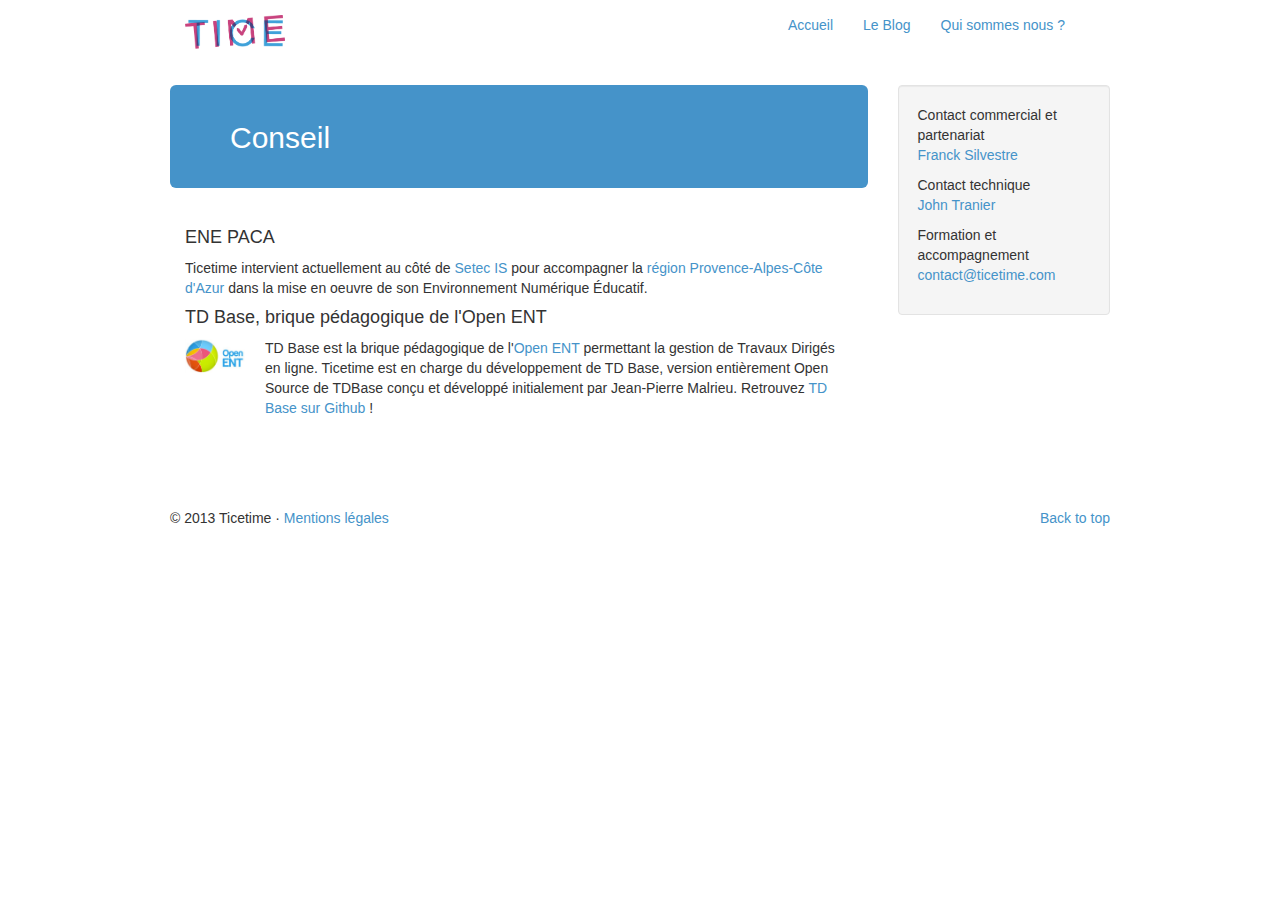
<file: htdocs/conseil.html>
<!DOCTYPE html>
<html lang="en">
<head>
    <meta charset="utf-8">
    <meta name="viewport" content="width=device-width, initial-scale=1.0">
    <meta name="description" content="">
    <meta name="author" content="">
    <link rel="shortcut icon" href="img/favicon.ico">

    <title>Ticetime - Conseil</title>

    <!-- Bootstrap core CSS -->
    <link href="css/bootstrap.css" rel="stylesheet">
    <link href="css/ticetime.css" rel="stylesheet">

    <!-- HTML5 shim and Respond.js IE8 support of HTML5 elements and media queries -->
    <!--[if lt IE 9]>
    <script src="assets/js/html5shiv.js"></script>
    <script src="assets/js/respond.min.js"></script>
    <![endif]-->

</head>
<!-- NAVBAR
================================================== -->
<body>
<div class="navbar-wrapper">
    <div class="container">

        <div class="navbar navbar-static-top">
            <div class="container">
                <div class="navbar-header">
                    <button type="button" class="navbar-toggle"
                            data-toggle="collapse"
                            data-target=".navbar-collapse">
                        <span class="icon-bar"></span>
                        <span class="icon-bar"></span>
                        <span class="icon-bar"></span>
                    </button>
                    <a class="navbar-brand" href="index.html"><img
                            src="img/TiceTime_logo_Q.png" width="100"></a>
                </div>
                <div class="navbar-collapse collapse pull-right">
                    <ul class="nav navbar-nav">
                        <li><a href="index.html">Accueil</a></li>
                        <li><a href="http://blog.ticetime.com">Le
                            Blog</a></li>
                        <li><a href="qui.html">Qui sommes nous
                            ?</a></li>
                    </ul>
                </div>
            </div>
        </div>

    </div>
</div>


<div class="container">
    <div class="row row-offcanvas row-offcanvas-right">
        <div class="col-xs-12 col-sm-9">
            <div class="jumbotron">
                <h2>Conseil</h2>
            </div>
            <div class="container">
                <h4>ENE PACA</h4>

                <p>
                    Ticetime intervient actuellement au côté de <a
                        href="http://www.is.setec.fr/"> Setec IS</a> pour
                    accompagner
                    la <a href="www.regionpaca.fr/"> région Provence-Alpes-Côte
                    d'Azur</a> dans la mise en oeuvre de
                    son Environnement Numérique Éducatif.
                </p>
                <h4>TD Base, brique pédagogique de l'Open ENT </h4>

                <div class="pull-left">
                    <img src="img/openent.png" width="60">
                </div>
                <p style="margin-left: 80px">
                    TD Base est la brique pédagogique de l'<a
                        href="http://lilie.iledefrance.fr/categories/view/open-ent">Open
                    ENT</a> permettant la gestion de Travaux Dirigés en ligne.
                    Ticetime est en charge du développement de TD Base, version
                    entièrement Open Source de TDBase conçu et développé
                    initialement par Jean-Pierre Malrieu.
                    Retrouvez <a
                        href="https://github.com/ticetime/eliot-tdbase">TD Base
                    sur Github</a> !
                </p></div>
            <!--/row-->
        </div>
        <!--/span-->

        <div class="col-xs-6 col-sm-3 sidebar-offcanvas" id="sidebar">
            <div class="well">
                <p>
                    Contact commercial et partenariat<br>
                    <a href="mailto:franck.silvestre@ticetime.com">Franck
                        Silvestre</a></p>

                <p> Contact technique</strong><br>
                    <a href="mailto:john.tranier@ticetime.com">John
                        Tranier</a></p>

                <p>Formation et accompagnement</strong><br><a
                        href="mailto:contact@ticetime.com">contact@ticetime.com</a>
                </p>

            </div>
            <!--/.well -->
        </div>
        <!--/span-->
    </div>


    <!-- FOOTER -->
    <footer>
        <p class="pull-right"><a href="#">Back to top</a></p>

        <p>&copy; 2013 Ticetime &middot; <a href="#">Mentions légales</a>
        </p>
    </footer>

</div>
<!-- /.container -->


<!-- Bootstrap core JavaScript
================================================== -->
<!-- Placed at the end of the document so the pages load faster -->
<script src="assets/js/jquery.js"></script>
<script src="js/bootstrap.min.js"></script>
<script src="assets/js/holder.js"></script>
<script>
  (function(i,s,o,g,r,a,m){i['GoogleAnalyticsObject']=r;i[r]=i[r]||function(){
  (i[r].q=i[r].q||[]).push(arguments)},i[r].l=1*new Date();a=s.createElement(o),
  m=s.getElementsByTagName(o)[0];a.async=1;a.src=g;m.parentNode.insertBefore(a,m)
  })(window,document,'script','//www.google-analytics.com/analytics.js','ga');

  ga('create', 'UA-44009737-1', 'ticetime.com');
  ga('send', 'pageview');

</script>
</body>
</html>
</file>
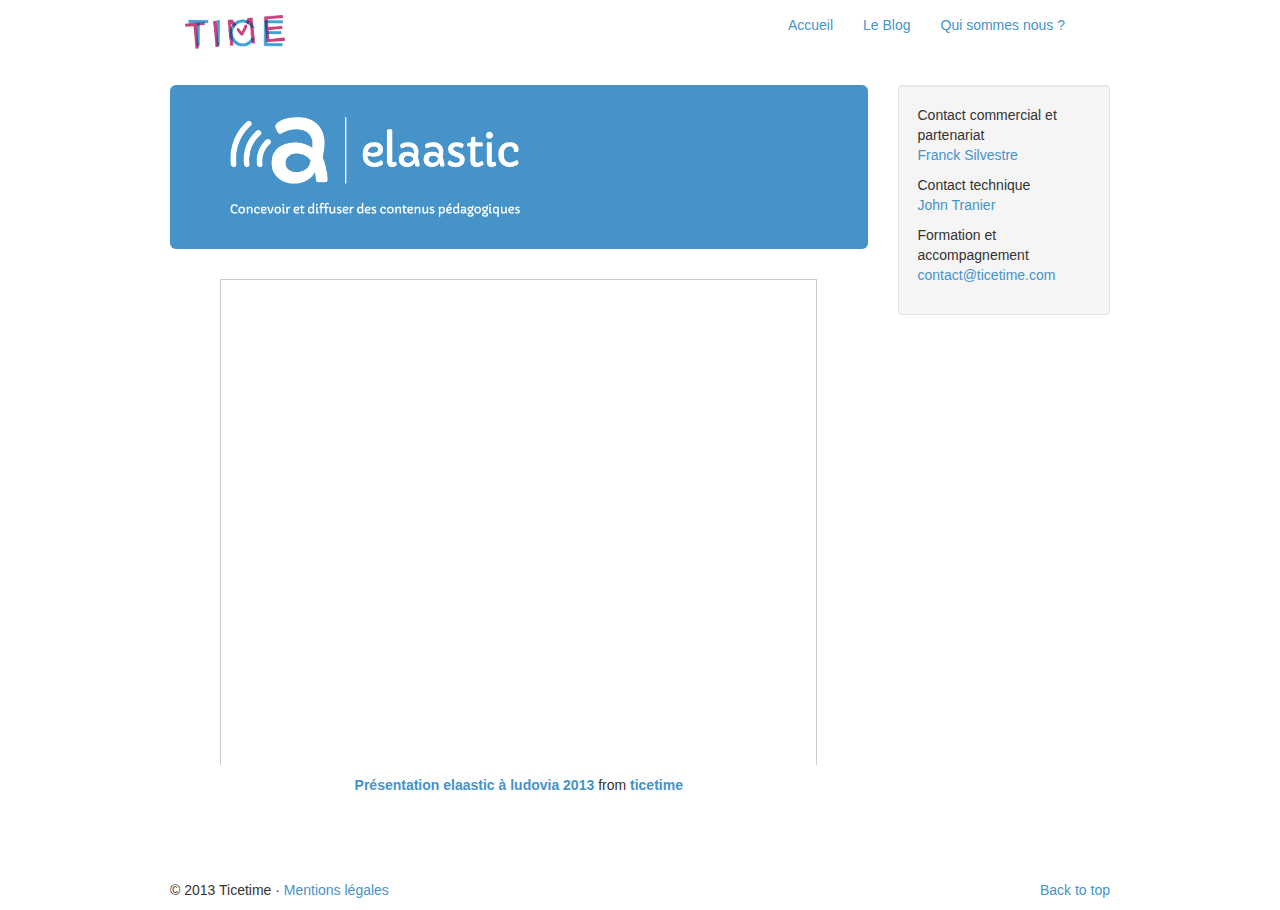
<file: htdocs/elaastic.html>
<!DOCTYPE html>
<html lang="en">
<head>
    <meta charset="utf-8">
    <meta name="viewport" content="width=device-width, initial-scale=1.0">
    <meta name="description" content="">
    <meta name="author" content="">
    <link rel="shortcut icon" href="img/favicon.ico">

    <title>Ticetime - elaastic</title>

    <!-- Bootstrap core CSS -->
    <link href="css/bootstrap.css" rel="stylesheet">
    <link href="css/ticetime.css" rel="stylesheet">

    <!-- HTML5 shim and Respond.js IE8 support of HTML5 elements and media queries -->
    <!--[if lt IE 9]>
    <script src="assets/js/html5shiv.js"></script>
    <script src="assets/js/respond.min.js"></script>
    <![endif]-->

</head>
<!-- NAVBAR
================================================== -->
<body>
<div class="navbar-wrapper">
    <div class="container">

        <div class="navbar navbar-static-top">
            <div class="container">
                <div class="navbar-header">
                    <button type="button" class="navbar-toggle"
                            data-toggle="collapse"
                            data-target=".navbar-collapse">
                        <span class="icon-bar"></span>
                        <span class="icon-bar"></span>
                        <span class="icon-bar"></span>
                    </button>
                    <a class="navbar-brand" href="index.html"><img
                            src="img/TiceTime_logo_Q.png" width="100"></a>
                </div>
                <div class="navbar-collapse collapse pull-right">
                    <ul class="nav navbar-nav">
                        <li><a href="index.html">Accueil</a></li>
                        <li><a href="http://blog.ticetime.com">Le
                            Blog</a></li>
                        <li><a href="qui.html">Qui sommes nous
                            ?</a></li>
                    </ul>
                </div>
            </div>
        </div>

    </div>
</div>


<div class="container">
    <div class="row row-offcanvas row-offcanvas-right">
        <div class="col-xs-12 col-sm-9">
            <div class="jumbotron"
                 style="padding-bottom: 32px;padding-top: 32px">
                <img src="img/elaastic_logoBline.png" height="100">
            </div>
            <div class="text-center">
                <iframe src="http://www.slideshare.net/slideshow/embed_code/26032043"
                        width="597" height="486" frameborder="0" marginwidth="0"
                        marginheight="0" scrolling="no"
                        style="border:1px solid #CCC;border-width:1px 1px 0;margin-bottom:5px"
                        allowfullscreen webkitallowfullscreen
                        mozallowfullscreen></iframe>
                <div style="margin-bottom:5px"><strong> <a
                        href="https://fr.slideshare.net/ticetime/prsentation-elaastic"
                        title="Présentation elaastic à ludovia 2013"
                        target="_blank">Présentation elaastic à ludovia 2013</a>
                </strong> from <strong><a
                        href="http://www.slideshare.net/ticetime"
                        target="_blank">ticetime</a></strong></div>
            </div>
            <!--/row-->
        </div>
        <!--/span-->

        <div class="col-xs-6 col-sm-3 sidebar-offcanvas" id="sidebar">
            <div class="well">
                <p>
                    Contact commercial et partenariat<br>
                    <a href="mailto:franck.silvestre@ticetime.com">Franck
                        Silvestre</a></p>

                <p> Contact technique</strong><br>
                    <a href="mailto:john.tranier@ticetime.com">John
                        Tranier</a></p>

                <p>Formation et accompagnement</strong><br><a
                        href="mailto:contact@ticetime.com">contact@ticetime.com</a>
                </p>

            </div>
            <!--/.well -->
        </div>
        <!--/span-->
    </div>

    <!-- FOOTER -->
    <footer>
        <p class="pull-right"><a href="#">Back to top</a></p>

        <p>&copy; 2013 Ticetime &middot; <a href="#">Mentions légales</a>
        </p>
    </footer>

</div>
<!-- /.container -->


<!-- Bootstrap core JavaScript
================================================== -->
<!-- Placed at the end of the document so the pages load faster -->
<script src="assets/js/jquery.js"></script>
<script src="js/bootstrap.min.js"></script>
<script src="assets/js/holder.js"></script>
<script>
  (function(i,s,o,g,r,a,m){i['GoogleAnalyticsObject']=r;i[r]=i[r]||function(){
  (i[r].q=i[r].q||[]).push(arguments)},i[r].l=1*new Date();a=s.createElement(o),
  m=s.getElementsByTagName(o)[0];a.async=1;a.src=g;m.parentNode.insertBefore(a,m)
  })(window,document,'script','//www.google-analytics.com/analytics.js','ga');

  ga('create', 'UA-44009737-1', 'ticetime.com');
  ga('send', 'pageview');

</script>
</body>
</html>
</file>
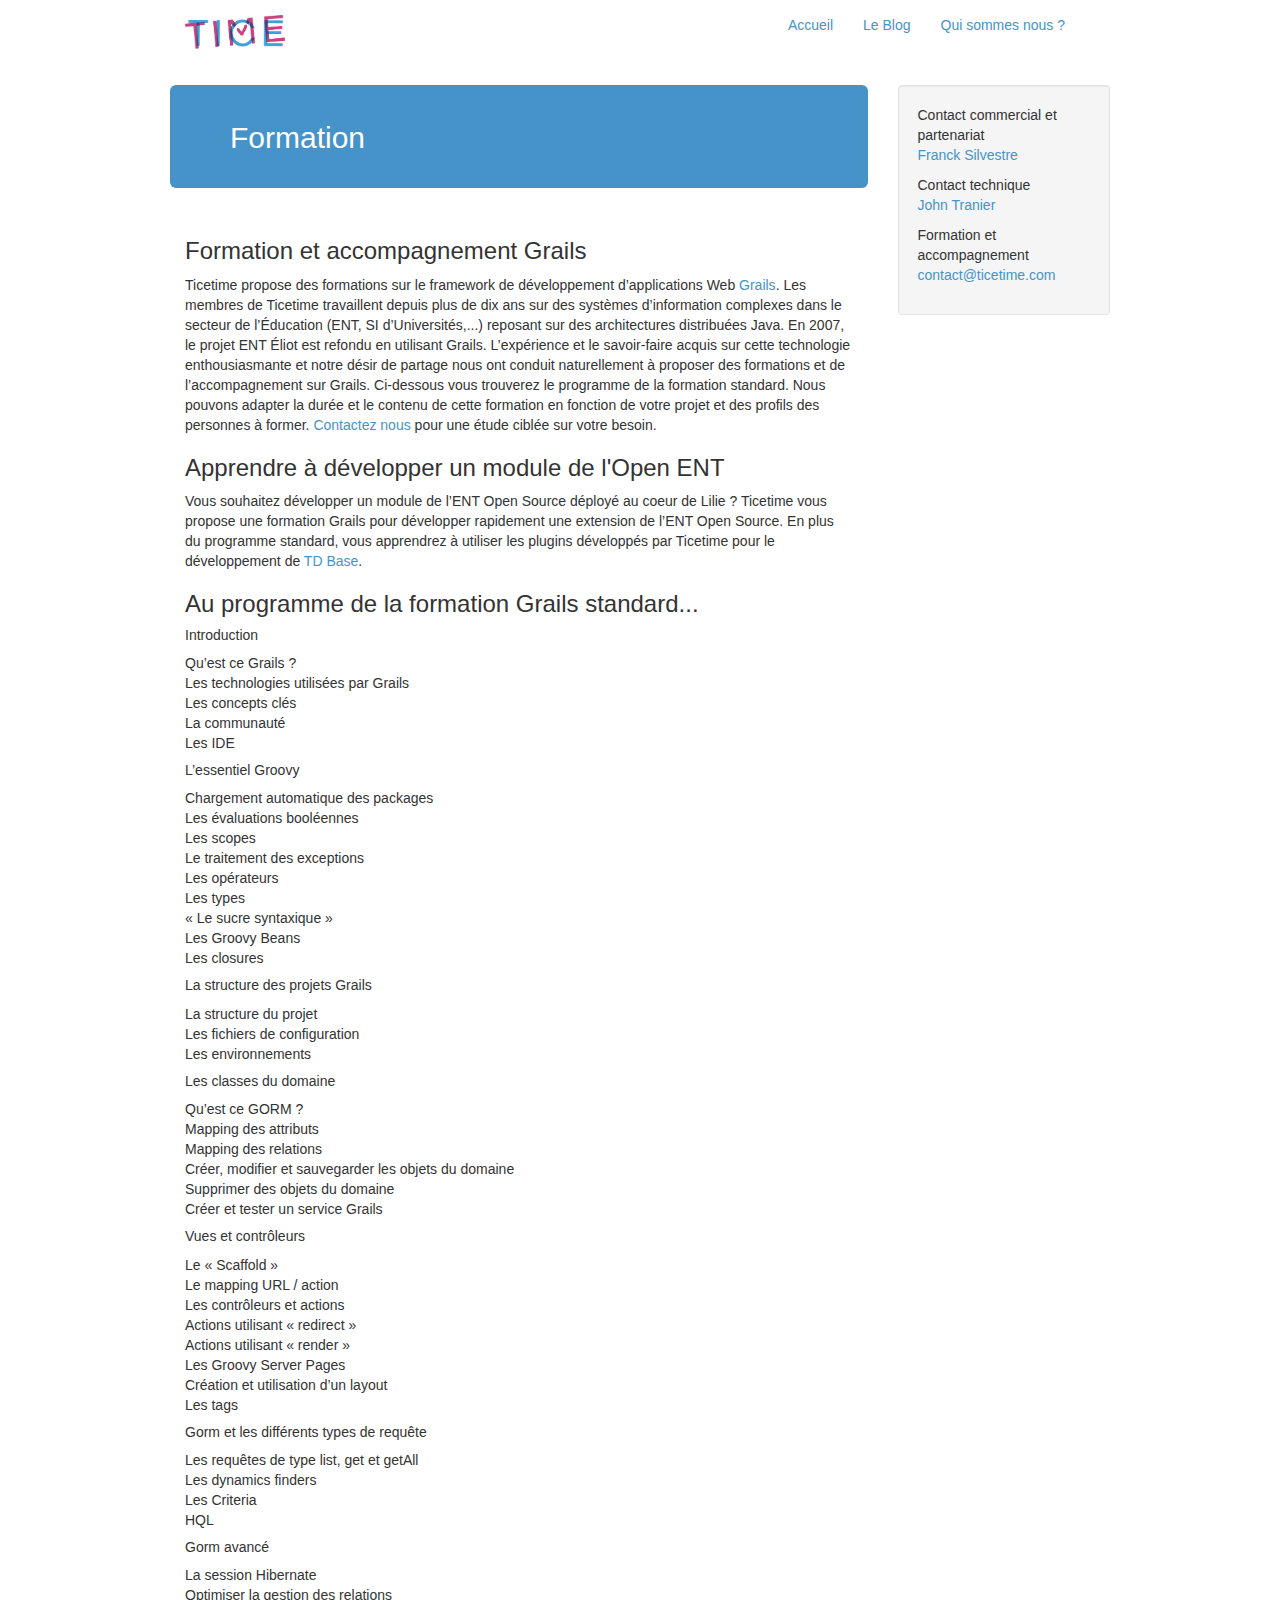
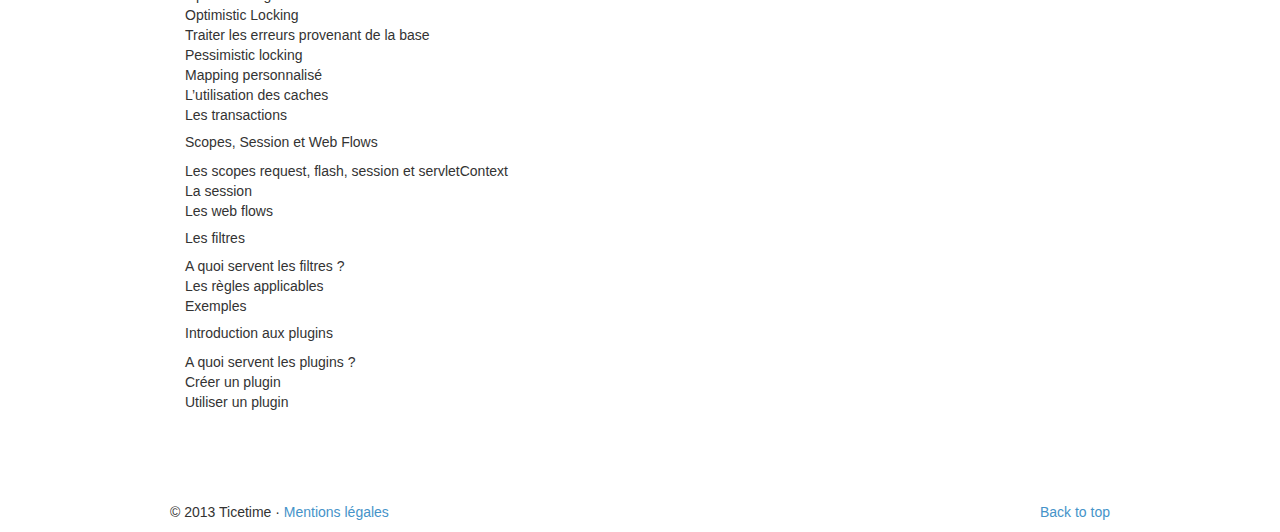
<file: htdocs/formation.html>
<!DOCTYPE html>
<html lang="en">
<head>
    <meta charset="utf-8">
    <meta name="viewport" content="width=device-width, initial-scale=1.0">
    <meta name="description" content="">
    <meta name="author" content="">
    <link rel="shortcut icon" href="img/favicon.ico">

    <title>Ticetime - Formation</title>

    <!-- Bootstrap core CSS -->
    <link href="css/bootstrap.css" rel="stylesheet">
    <link href="css/ticetime.css" rel="stylesheet">

    <!-- HTML5 shim and Respond.js IE8 support of HTML5 elements and media queries -->
    <!--[if lt IE 9]>
    <script src="assets/js/html5shiv.js"></script>
    <script src="assets/js/respond.min.js"></script>
    <![endif]-->

</head>
<!-- NAVBAR
================================================== -->
<body>
<div class="navbar-wrapper">
    <div class="container">

        <div class="navbar navbar-static-top">
            <div class="container">
                <div class="navbar-header">
                    <button type="button" class="navbar-toggle"
                            data-toggle="collapse"
                            data-target=".navbar-collapse">
                        <span class="icon-bar"></span>
                        <span class="icon-bar"></span>
                        <span class="icon-bar"></span>
                    </button>
                    <a class="navbar-brand" href="index.html"><img
                            src="img/TiceTime_logo_Q.png" width="100"></a>
                </div>
                <div class="navbar-collapse collapse pull-right">
                    <ul class="nav navbar-nav">
                        <li><a href="index.html">Accueil</a></li>
                        <li><a href="http://blog.ticetime.com">Le
                            Blog</a></li>
                        <li><a href="qui.html">Qui sommes nous
                            ?</a></li>
                    </ul>
                </div>
            </div>
        </div>

    </div>
</div>


<div class="container">
    <div class="row row-offcanvas row-offcanvas-right">
        <div class="col-xs-12 col-sm-9">
            <div class="jumbotron">
                <h2>Formation</h2>
            </div>
            <div class="container">
                <h3>Formation et accompagnement Grails</h3>

                <p>
                    Ticetime propose des formations sur le framework de
                    développement
                    d’applications Web <a
                        href="http://www.grails.org">Grails</a>.
                    Les membres de Ticetime travaillent depuis plus de dix ans
                    sur des
                    systèmes d’information complexes dans le secteur de
                    l’Éducation (ENT, SI
                    d’Universités,...) reposant sur des architectures
                    distribuées Java.
                    En 2007, le projet ENT Éliot est refondu en utilisant
                    Grails.
                    L’expérience et le savoir-faire acquis sur cette technologie
                    enthousiasmante et notre désir de partage nous ont conduit
                    naturellement
                    à proposer des formations et de l’accompagnement sur Grails.
                    Ci-dessous vous trouverez le programme de la formation
                    standard. Nous
                    pouvons adapter la durée et le contenu de cette formation en
                    fonction de
                    votre projet et des profils des personnes à former.
                    <a href="qui.html#contact">Contactez nous</a> pour une étude
                    ciblée sur votre besoin.
                </p>

                <h3>Apprendre à développer un module de l'Open ENT</h3>

                <p>
                    Vous souhaitez développer un module de l’ENT Open Source
                    déployé au
                    coeur de Lilie ?
                    Ticetime vous propose une formation Grails pour développer
                    rapidement
                    une extension de l’ENT Open Source.
                    En plus du programme standard, vous apprendrez à utiliser
                    les plugins
                    développés par Ticetime pour le développement de <a
                        href="https://github.com/ticetime/eliot-tdbase">TD
                    Base</a>.
                </p>

                <h3>Au programme de la formation Grails standard...</h3>

                <h5>Introduction</h5>

                <p>
                    Qu’est ce Grails ?<br>
                    Les technologies utilisées par Grails<br>
                    Les concepts clés <br>
                    La communauté<br>
                    Les IDE<br>
                </p>

                <h5>L’essentiel Groovy</h5>

                <p>
                    Chargement automatique des packages<br>
                    Les évaluations booléennes<br>
                    Les scopes<br>
                    Le traitement des exceptions<br>
                    Les opérateurs<br>
                    Les types<br>
                    « Le sucre syntaxique »<br>
                    Les Groovy Beans<br>
                    Les closures<br>
                </p>

                <h5>La structure des projets Grails</h5>

                <p>
                    La structure du projet<br>
                    Les fichiers de configuration<br>
                    Les environnements<br>
                </p>

                <h5>Les classes du domaine</h5>

                <p>
                    Qu’est ce GORM ?<br>
                    Mapping des attributs<br>
                    Mapping des relations<br>
                    Créer, modifier et sauvegarder les objets du domaine<br>
                    Supprimer des objets du domaine<br>
                    Créer et tester un service Grails<br>
                </p>

                <h5>Vues et contrôleurs</h5>

                <p>
                    Le « Scaffold »<br>
                    Le mapping URL / action<br>
                    Les contrôleurs et actions<br>
                    Actions utilisant « redirect »<br>
                    Actions utilisant « render »<br>
                    Les Groovy Server Pages<br>
                    Création et utilisation d’un layout<br>
                    Les tags<br>
                </p>

                <h5>Gorm et les différents types de requête</h5>

                <p>
                    Les requêtes de type list, get et getAll<br>
                    Les dynamics finders<br>
                    Les Criteria<br>
                    HQL<br>
                </p>

                <h5>Gorm avancé</h5>

                <p>
                    La session Hibernate<br>
                    Optimiser la gestion des relations<br>
                    Optimistic Locking<br>
                    Traiter les erreurs provenant de la base<br>
                    Pessimistic locking<br>
                    Mapping personnalisé<br>
                    L’utilisation des caches<br>
                    Les transactions<br>
                </p>

                <h5>Scopes, Session et Web Flows</h5>

                <p>
                    Les scopes request, flash, session et servletContext<br>
                    La session<br>
                    Les web flows<br>
                </p>

                <h5>Les filtres</h5>

                <p>
                    A quoi servent les filtres ?<br>
                    Les règles applicables<br>
                    Exemples<br>
                </p>

                <h5>Introduction aux plugins</h5>

                <p>
                    A quoi servent les plugins ?<br>
                    Créer un plugin<br>
                    Utiliser un plugin<br>
                </p></div>
            <!--/row-->
        </div>
        <!--/span-->

        <div class="col-xs-6 col-sm-3 sidebar-offcanvas" id="sidebar">
                    <div class="well">
                        <p>
                            Contact commercial et partenariat<br>
                            <a href="mailto:franck.silvestre@ticetime.com">Franck
                                Silvestre</a></p>

                        <p> Contact technique</strong><br>
                            <a href="mailto:john.tranier@ticetime.com">John
                                Tranier</a></p>

                        <p>Formation et accompagnement</strong><br><a
                                href="mailto:contact@ticetime.com">contact@ticetime.com</a>
                        </p>

                    </div>
                    <!--/.well -->
                </div>
        <!--/span-->
    </div>


    <!-- FOOTER -->
    <footer>
        <p class="pull-right"><a href="#">Back to top</a></p>

        <p>&copy; 2013 Ticetime &middot; <a href="#">Mentions légales</a>
        </p>
    </footer>

</div>
<!-- /.container -->


<!-- Bootstrap core JavaScript
================================================== -->
<!-- Placed at the end of the document so the pages load faster -->
<script src="assets/js/jquery.js"></script>
<script src="js/bootstrap.min.js"></script>
<script src="assets/js/holder.js"></script>
<script>
  (function(i,s,o,g,r,a,m){i['GoogleAnalyticsObject']=r;i[r]=i[r]||function(){
  (i[r].q=i[r].q||[]).push(arguments)},i[r].l=1*new Date();a=s.createElement(o),
  m=s.getElementsByTagName(o)[0];a.async=1;a.src=g;m.parentNode.insertBefore(a,m)
  })(window,document,'script','//www.google-analytics.com/analytics.js','ga');

  ga('create', 'UA-44009737-1', 'ticetime.com');
  ga('send', 'pageview');

</script>
</body>
</html>
</file>
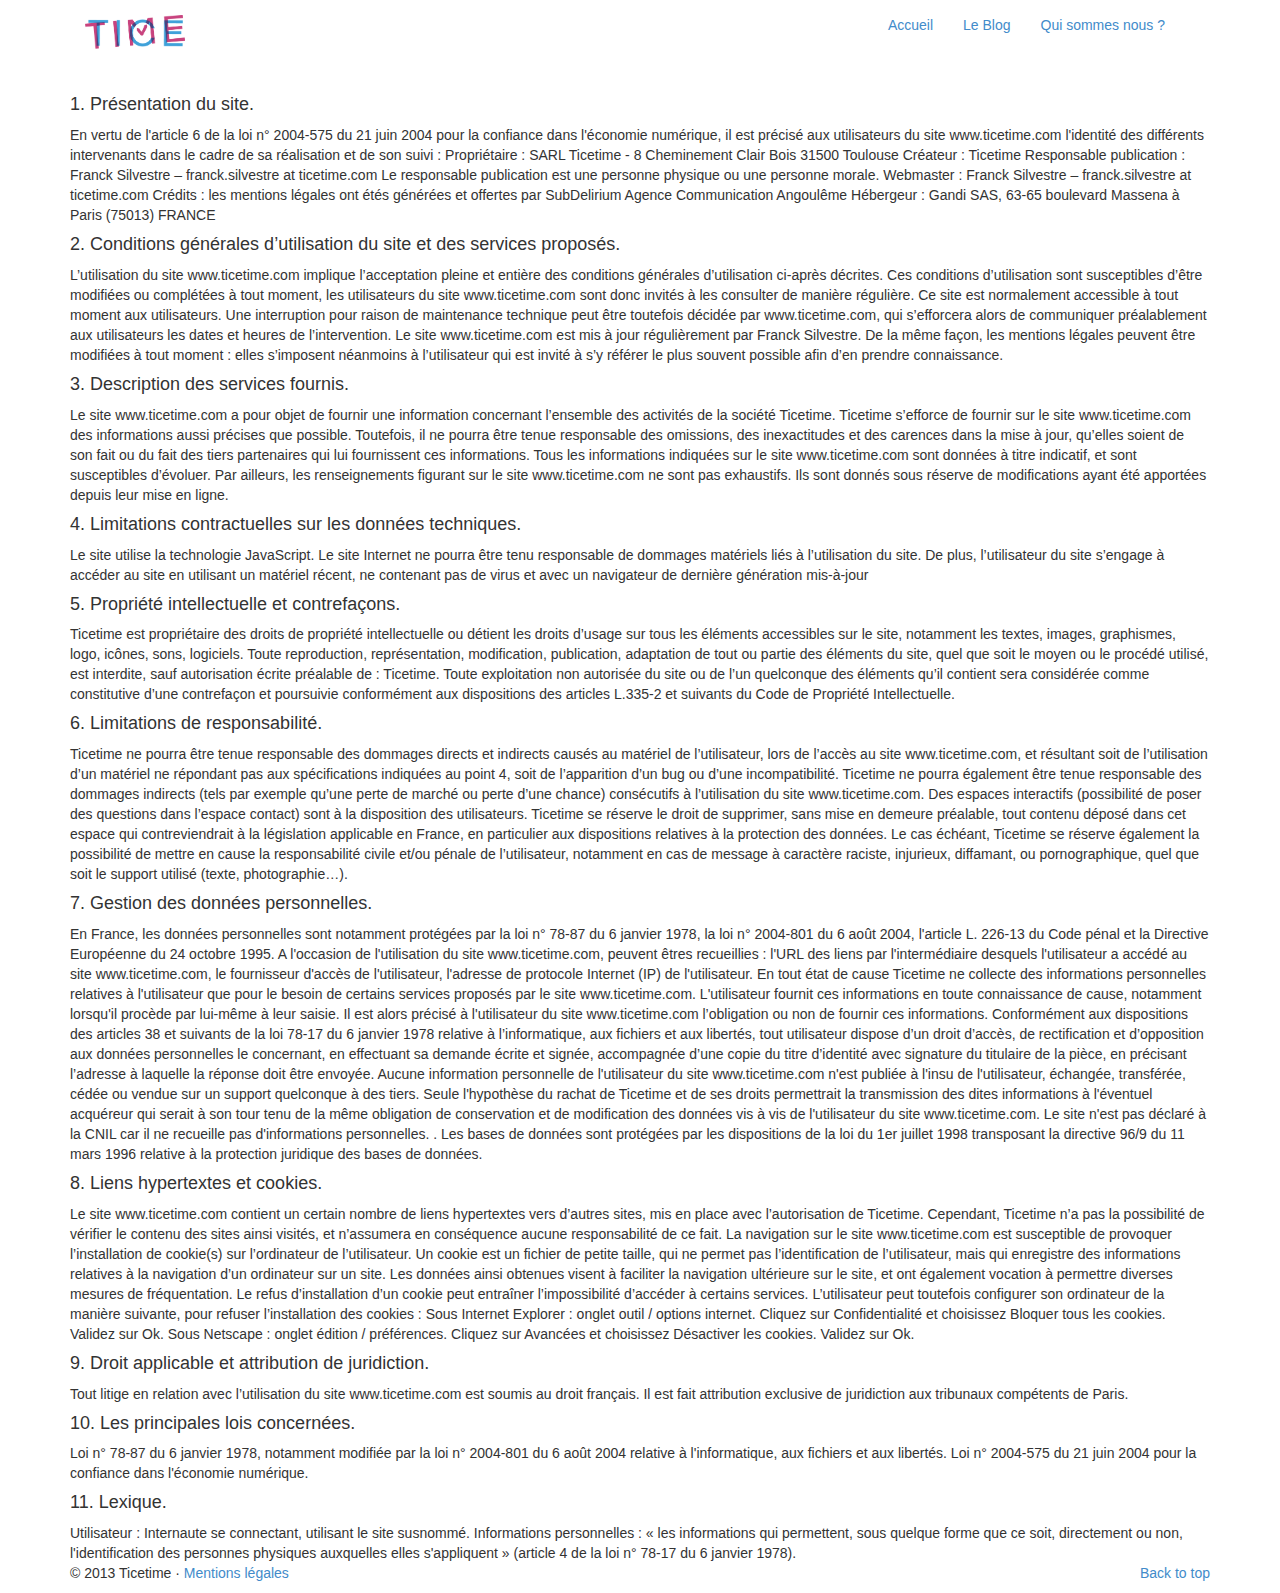
<file: htdocs/mentions.html>
<!DOCTYPE html>
<html lang="en">
<head>
    <meta charset="utf-8">
    <meta name="viewport" content="width=device-width, initial-scale=1.0">
    <meta name="description" content="">
    <meta name="author" content="">
    <link rel="shortcut icon" href="img/favicon.ico">

    <title>Ticetime - Mentions légales</title>

    <!-- Bootstrap core CSS -->
    <link href="css/bootstrap.css" rel="stylesheet">

    <!-- HTML5 shim and Respond.js IE8 support of HTML5 elements and media queries -->
    <!--[if lt IE 9]>
    <script src="assets/js/html5shiv.js"></script>
    <script src="assets/js/respond.min.js"></script>
    <![endif]-->

</head>
<!-- NAVBAR
================================================== -->
<body>
<div class="navbar-wrapper">
    <div class="container">

        <div class="navbar navbar-static-top">
            <div class="container">
                <div class="navbar-header">
                    <button type="button" class="navbar-toggle"
                            data-toggle="collapse"
                            data-target=".navbar-collapse">
                        <span class="icon-bar"></span>
                        <span class="icon-bar"></span>
                        <span class="icon-bar"></span>
                    </button>
                    <a class="navbar-brand" href="index.html"><img src="img/TiceTime_logo_Q.png" width="100"></a>
                </div>
                <div class="navbar-collapse collapse pull-right">
                    <ul class="nav navbar-nav">
                        <li><a href="index.html">Accueil</a></li>
                        <li><a href="http://blog.ticetime.com">Le
                            Blog</a></li>
                        <li><a href="qui.html">Qui sommes nous
                            ?</a></li>
                    </ul>
                </div>
            </div>
        </div>

    </div>
</div>


<div class="container ">

    <h4>1. Présentation du site.</h4>

    En vertu de l'article 6 de la loi n° 2004-575 du 21 juin 2004 pour la
    confiance dans l'économie numérique, il est précisé aux utilisateurs du site
    www.ticetime.com l'identité des différents intervenants dans le cadre de sa
    réalisation et de son suivi :

    Propriétaire : SARL Ticetime - 8 Cheminement Clair Bois 31500 Toulouse
    Créateur : Ticetime
    Responsable publication : Franck Silvestre – franck.silvestre at
    ticetime.com
    Le responsable publication est une personne physique ou une personne morale.
    Webmaster : Franck Silvestre – franck.silvestre at ticetime.com
    Crédits : les mentions légales ont étés générées et offertes par SubDelirium
    Agence Communication Angoulême
    Hébergeur : Gandi SAS, 63-65 boulevard Massena à Paris (75013) FRANCE

    <h4>2. Conditions générales d’utilisation du site et des services
        proposés.</h4>

    L’utilisation du site www.ticetime.com implique l’acceptation pleine et
    entière des conditions générales d’utilisation ci-après décrites. Ces
    conditions d’utilisation sont susceptibles d’être modifiées ou complétées à
    tout moment, les utilisateurs du site www.ticetime.com sont donc invités à
    les consulter de manière régulière.

    Ce site est normalement accessible à tout moment aux utilisateurs. Une
    interruption pour raison de maintenance technique peut être toutefois
    décidée par www.ticetime.com, qui s’efforcera alors de communiquer
    préalablement aux utilisateurs les dates et heures de l’intervention.

    Le site www.ticetime.com est mis à jour régulièrement par Franck Silvestre. De la même façon, les mentions légales peuvent être modifiées à
    tout moment : elles s’imposent néanmoins à l’utilisateur qui est invité à
    s’y référer le plus souvent possible afin d’en prendre connaissance.

    <h4>3. Description des services fournis.</h4>

        Le site www.ticetime.com a pour objet de fournir une information
        concernant l’ensemble des activités de la société Ticetime.

        Ticetime s’efforce de fournir sur le site www.ticetime.com des
        informations aussi précises que possible. Toutefois, il ne pourra être
        tenue responsable des omissions, des inexactitudes et des carences dans
        la mise à jour, qu’elles soient de son fait ou du fait des tiers
        partenaires qui lui fournissent ces informations.

        Tous les informations indiquées sur le site www.ticetime.com sont
        données à titre indicatif, et sont susceptibles d’évoluer. Par ailleurs,
        les renseignements figurant sur le site www.ticetime.com ne sont pas
        exhaustifs. Ils sont donnés sous réserve de modifications ayant été
        apportées depuis leur mise en ligne.

        <h4>4. Limitations contractuelles sur les données techniques.</h4>

        Le site utilise la technologie JavaScript.

        Le site Internet ne pourra être tenu responsable de dommages matériels
        liés à l’utilisation du site. De plus, l’utilisateur du site s’engage à
        accéder au site en utilisant un matériel récent, ne contenant pas de
        virus et avec un navigateur de dernière génération mis-à-jour

        <h4>5. Propriété intellectuelle et contrefaçons.</h4>

        Ticetime est propriétaire des droits de propriété intellectuelle ou
        détient les droits d’usage sur tous les éléments accessibles sur le
        site, notamment les textes, images, graphismes, logo, icônes, sons,
        logiciels.

        Toute reproduction, représentation, modification, publication,
        adaptation de tout ou partie des éléments du site, quel que soit le
        moyen ou le procédé utilisé, est interdite, sauf autorisation écrite
        préalable de : Ticetime.

        Toute exploitation non autorisée du site ou de l’un quelconque des
        éléments qu’il contient sera considérée comme constitutive d’une
        contrefaçon et poursuivie conformément aux dispositions des articles
        L.335-2 et suivants du Code de Propriété Intellectuelle.

        <h4>6. Limitations de responsabilité.</h4>

        Ticetime ne pourra être tenue responsable des dommages directs et
        indirects causés au matériel de l’utilisateur, lors de l’accès au site
        www.ticetime.com, et résultant soit de l’utilisation d’un matériel ne
        répondant pas aux spécifications indiquées au point 4, soit de
        l’apparition d’un bug ou d’une incompatibilité.

        Ticetime ne pourra également être tenue responsable des dommages
        indirects (tels par exemple qu’une perte de marché ou perte d’une
        chance) consécutifs à l’utilisation du site www.ticetime.com.

        Des espaces interactifs (possibilité de poser des questions dans
        l’espace contact) sont à la disposition des utilisateurs. Ticetime se
        réserve le droit de supprimer, sans mise en demeure préalable, tout
        contenu déposé dans cet espace qui contreviendrait à la législation
        applicable en France, en particulier aux dispositions relatives à la
        protection des données. Le cas échéant, Ticetime se réserve également la
        possibilité de mettre en cause la responsabilité civile et/ou pénale de
        l’utilisateur, notamment en cas de message à caractère raciste,
        injurieux, diffamant, ou pornographique, quel que soit le support
        utilisé (texte, photographie…).

        <h4>7. Gestion des données personnelles.</h4>

        En France, les données personnelles sont notamment protégées par la loi
        n° 78-87 du 6 janvier 1978, la loi n° 2004-801 du 6 août 2004, l'article
        L. 226-13 du Code pénal et la Directive Européenne du 24 octobre 1995.

        A l'occasion de l'utilisation du site www.ticetime.com, peuvent êtres
        recueillies : l'URL des liens par l'intermédiaire desquels l'utilisateur
        a accédé au site www.ticetime.com, le fournisseur d'accès de
        l'utilisateur, l'adresse de protocole Internet (IP) de l'utilisateur.

        En tout état de cause Ticetime ne collecte des informations personnelles
        relatives à l'utilisateur que pour le besoin de certains services
        proposés par le site www.ticetime.com. L'utilisateur fournit ces
        informations en toute connaissance de cause, notamment lorsqu'il procède
        par lui-même à leur saisie. Il est alors précisé à l'utilisateur du site
        www.ticetime.com l’obligation ou non de fournir ces informations.

        Conformément aux dispositions des articles 38 et suivants de la loi
        78-17 du 6 janvier 1978 relative à l’informatique, aux fichiers et aux
        libertés, tout utilisateur dispose d’un droit d’accès, de rectification
        et d’opposition aux données personnelles le concernant, en effectuant sa
        demande écrite et signée, accompagnée d’une copie du titre d’identité
        avec signature du titulaire de la pièce, en précisant l’adresse à
        laquelle la réponse doit être envoyée.

        Aucune information personnelle de l'utilisateur du site www.ticetime.com
        n'est publiée à l'insu de l'utilisateur, échangée, transférée, cédée ou
        vendue sur un support quelconque à des tiers. Seule l'hypothèse du
        rachat de Ticetime et de ses droits permettrait la transmission des
        dites informations à l'éventuel acquéreur qui serait à son tour tenu de
        la même obligation de conservation et de modification des données vis à
        vis de l'utilisateur du site www.ticetime.com.

        Le site n'est pas déclaré à la CNIL car il ne recueille pas
        d'informations personnelles. .

        Les bases de données sont protégées par les dispositions de la loi du
        1er juillet 1998 transposant la directive 96/9 du 11 mars 1996 relative
        à la protection juridique des bases de données.

        <h4>8. Liens hypertextes et cookies.</h4>

        Le site www.ticetime.com contient un certain nombre de liens hypertextes
        vers d’autres sites, mis en place avec l’autorisation de Ticetime.
        Cependant, Ticetime n’a pas la possibilité de vérifier le contenu des
        sites ainsi visités, et n’assumera en conséquence aucune responsabilité
        de ce fait.

        La navigation sur le site www.ticetime.com est susceptible de provoquer
        l’installation de cookie(s) sur l’ordinateur de l’utilisateur. Un cookie
        est un fichier de petite taille, qui ne permet pas l’identification de
        l’utilisateur, mais qui enregistre des informations relatives à la
        navigation d’un ordinateur sur un site. Les données ainsi obtenues
        visent à faciliter la navigation ultérieure sur le site, et ont
        également vocation à permettre diverses mesures de fréquentation.

        Le refus d’installation d’un cookie peut entraîner l’impossibilité
        d’accéder à certains services. L’utilisateur peut toutefois configurer
        son ordinateur de la manière suivante, pour refuser l’installation des
        cookies :
        Sous Internet Explorer : onglet outil / options internet. Cliquez sur
        Confidentialité et choisissez Bloquer tous les cookies. Validez sur Ok.
        Sous Netscape : onglet édition / préférences. Cliquez sur Avancées et
        choisissez Désactiver les cookies. Validez sur Ok.

        <h4>9. Droit applicable et attribution de juridiction.</h4>

        Tout litige en relation avec l’utilisation du site www.ticetime.com est
        soumis au droit français. Il est fait attribution exclusive de
        juridiction aux tribunaux compétents de Paris.

        <h4>10. Les principales lois concernées.</h4>

        Loi n° 78-87 du 6 janvier 1978, notamment modifiée par la loi n°
        2004-801 du 6 août 2004 relative à l'informatique, aux fichiers et aux
        libertés.

        Loi n° 2004-575 du 21 juin 2004 pour la confiance dans l'économie
        numérique.

        <h4>11. Lexique.</h4>

        Utilisateur : Internaute se connectant, utilisant le site susnommé.

        Informations personnelles : « les informations qui permettent, sous
        quelque forme que ce soit, directement ou non, l'identification des
        personnes physiques auxquelles elles s'appliquent » (article 4 de la loi
        n° 78-17 du 6 janvier 1978).


        <!-- FOOTER -->
        <footer>
            <p class="pull-right"><a href="#">Back to top</a></p>

            <p>&copy; 2013 Ticetime &middot; <a href="#">Mentions légales</a>
            </p>
        </footer>

</div>
<!-- /.container -->


<!-- Bootstrap core JavaScript
================================================== -->
<!-- Placed at the end of the document so the pages load faster -->
<script src="assets/js/jquery.js"></script>
<script src="js/bootstrap.min.js"></script>
<script src="assets/js/holder.js"></script>
<script>
  (function(i,s,o,g,r,a,m){i['GoogleAnalyticsObject']=r;i[r]=i[r]||function(){
  (i[r].q=i[r].q||[]).push(arguments)},i[r].l=1*new Date();a=s.createElement(o),
  m=s.getElementsByTagName(o)[0];a.async=1;a.src=g;m.parentNode.insertBefore(a,m)
  })(window,document,'script','//www.google-analytics.com/analytics.js','ga');

  ga('create', 'UA-44009737-1', 'ticetime.com');
  ga('send', 'pageview');

</script>
</body>
</html>
</file>
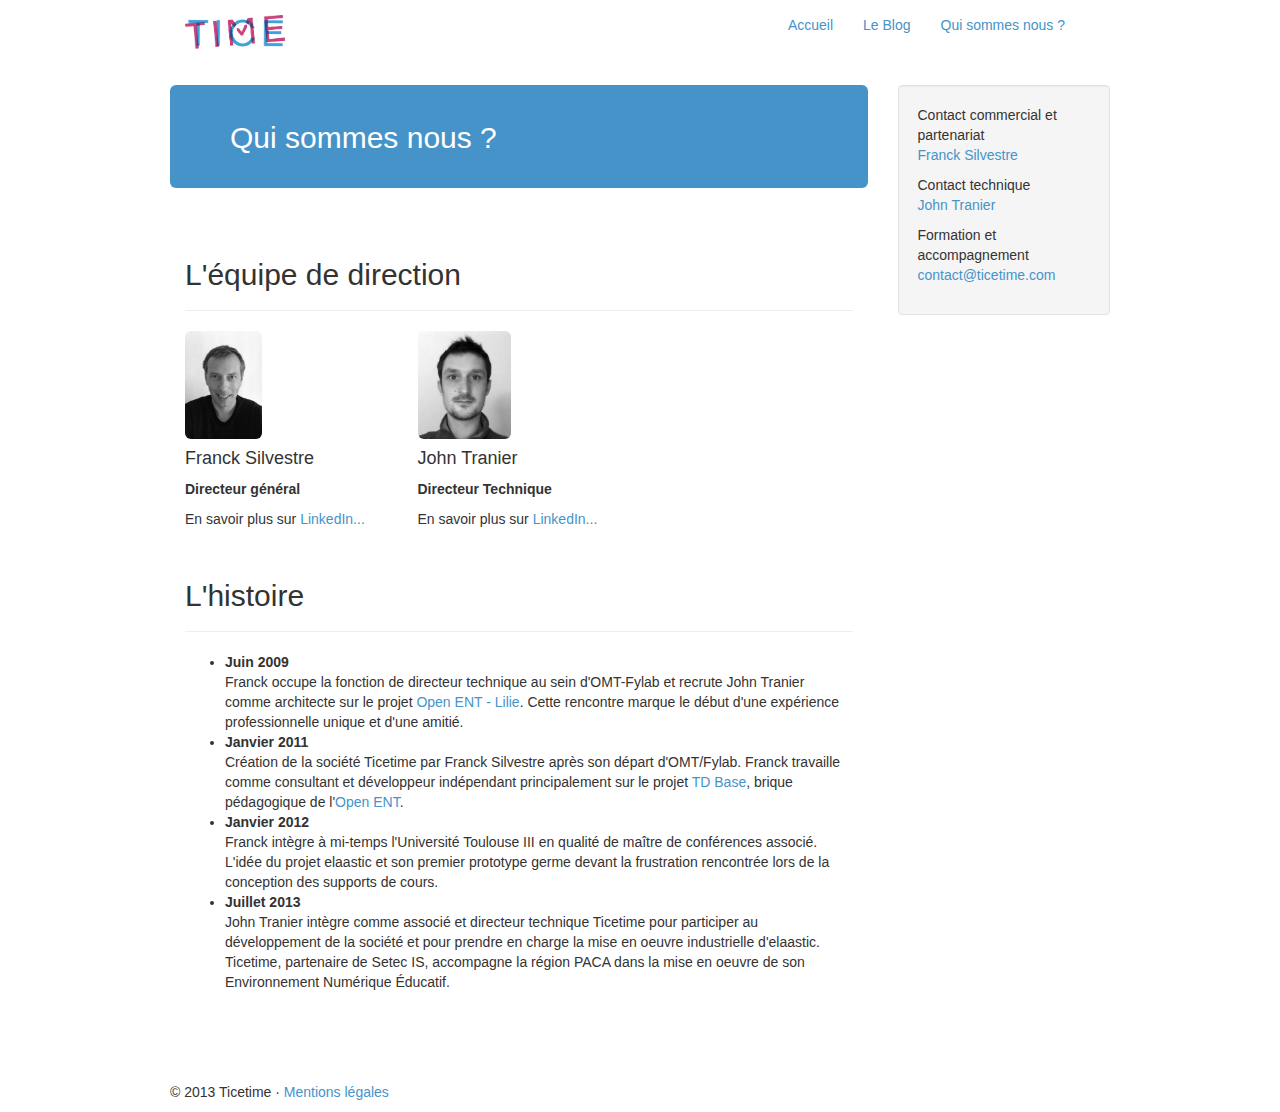
<file: htdocs/qui.html>
<!DOCTYPE html>
<html lang="en">
<head>
    <meta charset="utf-8">
    <meta name="viewport" content="width=device-width, initial-scale=1.0">
    <meta name="description" content="">
    <meta name="author" content="">
    <link rel="shortcut icon" href="img/favicon.ico">

    <title>Ticetime - Qui sommes nous ?</title>

    <!-- Bootstrap core CSS -->
    <link href="css/bootstrap.css" rel="stylesheet">
    <link href="css/ticetime.css" rel="stylesheet">

    <!-- HTML5 shim and Respond.js IE8 support of HTML5 elements and media queries -->
    <!--[if lt IE 9]>
    <script src="assets/js/html5shiv.js"></script>
    <script src="assets/js/respond.min.js"></script>
    <![endif]-->

</head>
<!-- NAVBAR
================================================== -->
<body>
<div class="navbar-wrapper">
    <div class="container">
        <div class="navbar navbar-static-top">
            <div class="container">
                <div class="navbar-header">
                    <button type="button" class="navbar-toggle"
                            data-toggle="collapse"
                            data-target=".navbar-collapse">
                        <span class="icon-bar"></span>
                        <span class="icon-bar"></span>
                        <span class="icon-bar"></span>
                    </button>
                    <a class="navbar-brand" href="index.html"><img
                            src="img/TiceTime_logo_Q.png" width="100"></a>
                </div>
                <div class="navbar-collapse collapse pull-right">
                    <ul class="nav navbar-nav">
                        <li><a href="index.html">Accueil</a></li>
                        <li><a href="http://blog.ticetime.com">Le
                            Blog</a></li>
                        <li class="active"><a href="qui.html">Qui sommes nous
                            ?</a></li>
                    </ul>
                </div>
            </div>
        </div>

    </div>
</div>


<!-- Marketing messaging and featurettes
================================================== -->
<!-- Wrap the rest of the page in another container to center all the content. -->
<div class="container">
    <div class="row row-offcanvas row-offcanvas-right">
        <div class="col-xs-12 col-sm-9">
            <div class="jumbotron">
                <h2>Qui sommes nous ?</h2>
            </div>
            <div class="container">
                <div class="page-header">
                    <h2>L'équipe de direction</h2>
                </div>
                <!-- Three columns of text below the carousel -->
                <div class="row">
                    <div class="col-lg-4">
                        <img src="img/fsilNB.jpg" class="img-rounded"
                             height="108"
                             alt="Franck Silvestre">

                        <h4>Franck Silvestre</h4>

                        <p><strong>Directeur général</strong></p>

                        <p>
                            En savoir plus sur <a
                                href="http://www.linkedin.com/profile/view?id=79451863">LinkedIn...</a>
                        </p>

                    </div>
                    <!-- /.col-lg-4 -->
                    <div class="col-lg-4">
                        <img src="img/jt.jpg" class="img-rounded" height="108"
                             alt="John Tranier">

                        <h4>John Tranier</h4>

                        <p><strong>Directeur Technique</strong></p>

                        <p>
                            En savoir plus sur <a
                                href="http://www.linkedin.com/profile/view?id=285643985">LinkedIn...</a>
                        </p>

                    </div>
                    <!-- /.col-lg-4 -->
                </div>
                <!-- /.row -->
                <div class="page-header">
                    <h2>L'histoire</h2>
                </div>
                <p>
                <ul>
                    <li><strong>Juin 2009</strong><br/>
                        Franck occupe la fonction de directeur technique au sein
                        d'OMT-Fylab et recrute John Tranier comme architecte sur
                        le
                        projet <a
                                href="http://lilie.iledefrance.fr/">Open ENT -
                            Lilie</a>. Cette rencontre marque le début d'une
                        expérience
                        professionnelle unique et d'une amitié.
                    </li>
                    <li><strong>Janvier 2011</strong><br/>
                        Création de la société Ticetime par Franck Silvestre
                        après son
                        départ
                        d'OMT/Fylab. Franck travaille comme consultant et
                        développeur
                        indépendant principalement sur
                        le projet <a
                                href="https://github.com/ticetime/eliot-tdbase">TD
                            Base</a>, brique pédagogique de l'<a
                                href="http://lilie.iledefrance.fr/">Open ENT</a>.
                    </li>
                    <li><strong>Janvier 2012</strong><br/>
                        Franck intègre à mi-temps l'Université Toulouse III en
                        qualité
                        de
                        maître de conférences associé. L'idée du projet elaastic
                        et son
                        premier prototype germe
                        devant la frustration
                        rencontrée lors de la conception des supports de cours.
                    </li>
                    <li><strong>Juillet 2013</strong><br/>
                        John Tranier intègre comme associé et directeur
                        technique
                        Ticetime pour participer au développement de la société
                        et pour prendre en charge la mise en oeuvre industrielle
                        d'elaastic.
                        Ticetime, partenaire de Setec IS, accompagne la région
                        PACA dans
                        la mise en oeuvre de son Environnement Numérique
                        Éducatif.
                    </li>
                </ul>
                </p>


            </div>
            <!--/row-->
        </div>
        <!--/span-->

        <div class="col-xs-6 col-sm-3 sidebar-offcanvas" id="sidebar">
            <div class="well">
                <p>
                    Contact commercial et partenariat<br>
                    <a href="mailto:franck.silvestre@ticetime.com">Franck
                        Silvestre</a></p>

                <p> Contact technique</strong><br>
                    <a href="mailto:john.tranier@ticetime.com">John
                        Tranier</a></p>

                <p>Formation et accompagnement</strong><br><a
                        href="mailto:contact@ticetime.com">contact@ticetime.com</a>
                </p>

            </div>
            <!--/.well -->
        </div>
        <!--/span-->
    </div>


    <!-- FOOTER -->
    <footer>
        <p>&copy; 2013 Ticetime &middot; <a href="mentions.html">Mentions
            légales</a>
        </p>
    </footer>

</div>
<!-- /.container -->
</div>

<!-- Bootstrap core JavaScript
================================================== -->
<!-- Placed at the end of the document so the pages load faster -->
<script src="assets/js/jquery.js"></script>
<script src="js/bootstrap.min.js"></script>
<script src="assets/js/holder.js"></script>
<script>
  (function(i,s,o,g,r,a,m){i['GoogleAnalyticsObject']=r;i[r]=i[r]||function(){
  (i[r].q=i[r].q||[]).push(arguments)},i[r].l=1*new Date();a=s.createElement(o),
  m=s.getElementsByTagName(o)[0];a.async=1;a.src=g;m.parentNode.insertBefore(a,m)
  })(window,document,'script','//www.google-analytics.com/analytics.js','ga');

  ga('create', 'UA-44009737-1', 'ticetime.com');
  ga('send', 'pageview');

</script>
</body>
</html>
</file>
<file: css/ticetime.css>
.container {
max-width: 970px;
}

.btn-default:hover,
.btn-default:focus,
.btn-default:active,
.btn-default.active,
.open .dropdown-toggle.btn-default {
  color: #333333;
  background-color: #ffffff;
  border-color: #adadad;
}

.nav > li > a:hover,
.nav > li > a:focus {
  text-decoration: none;
  background-color: #ffffff;
  color:#B82C6B;
}

.navbar-toggle {
    background-color: #4593C9;
}

.icon-bar {
    background-color: #ffffff;
}

a {
    color:#4593C9;
}


.container .jumbotron h1  {
    font-family: 'Source Sans Pro', sans-serif;
}

.container .jumbotron h3  {
    font-family: 'Source Sans Pro', sans-serif;
}

.jumbotron {
    color: #ffffff;
    background-color: #4593C9;
    padding-top: 16px;
    padding-bottom: 24px;
}

.btn-default {
color: #ffffff;
background-color: #4593C9;
border-color: #cccccc;
}

footer {
    margin-top: 80px;
}
</file>
<file: htdocs/css/ticetime.css>
.container {
max-width: 970px;
}

.btn-default:hover,
.btn-default:focus,
.btn-default:active,
.btn-default.active,
.open .dropdown-toggle.btn-default {
  color: #333333;
  background-color: #ffffff;
  border-color: #adadad;
}

.nav > li > a:hover,
.nav > li > a:focus {
  text-decoration: none;
  background-color: #ffffff;
  color:#B82C6B;
}

.navbar-toggle {
    background-color: #4593C9;
}

.icon-bar {
    background-color: #ffffff;
}

a {
    color:#4593C9;
}


.container .jumbotron h1  {
    font-family: 'Source Sans Pro', sans-serif;
}

.container .jumbotron h3  {
    font-family: 'Source Sans Pro', sans-serif;
}

.jumbotron {
    color: #ffffff;
    background-color: #4593C9;
    padding-top: 16px;
    padding-bottom: 24px;
}

.btn-default {
color: #ffffff;
background-color: #4593C9;
border-color: #cccccc;
}

footer {
    margin-top: 80px;
}
</file>
